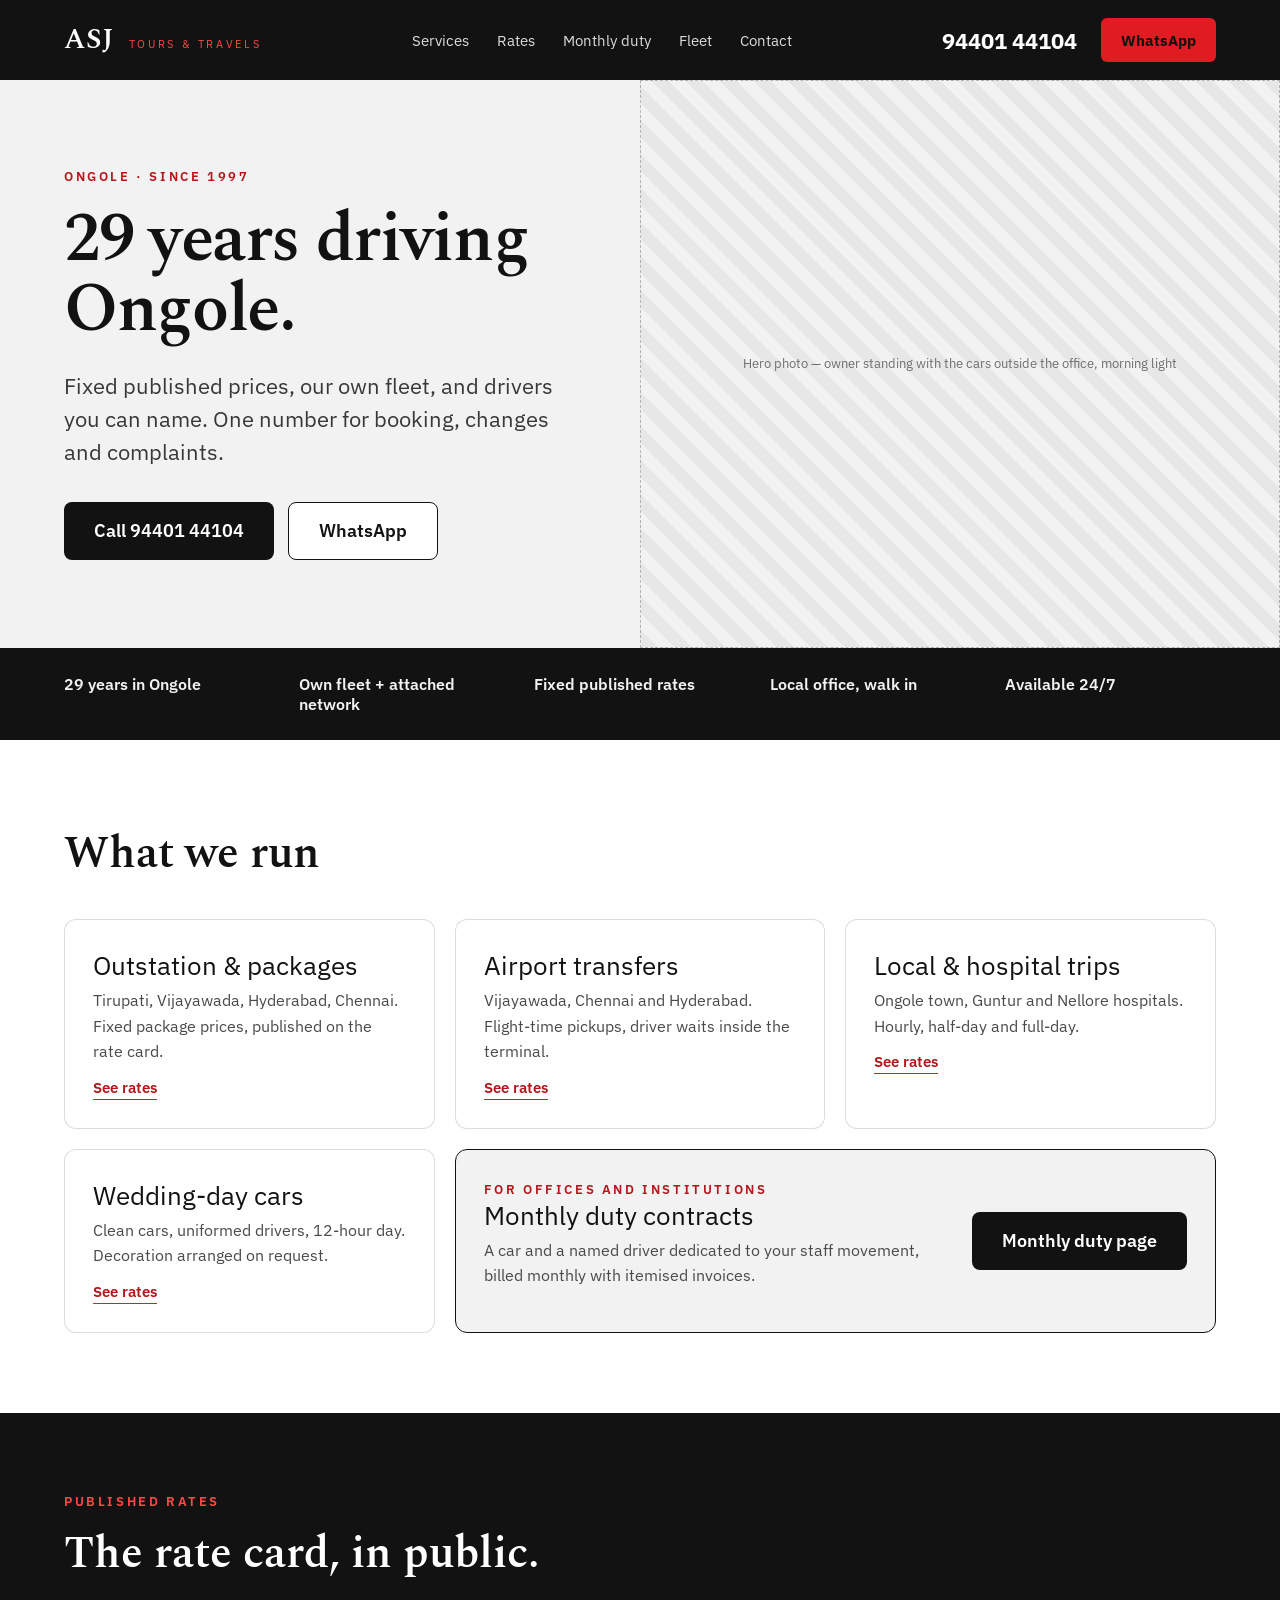
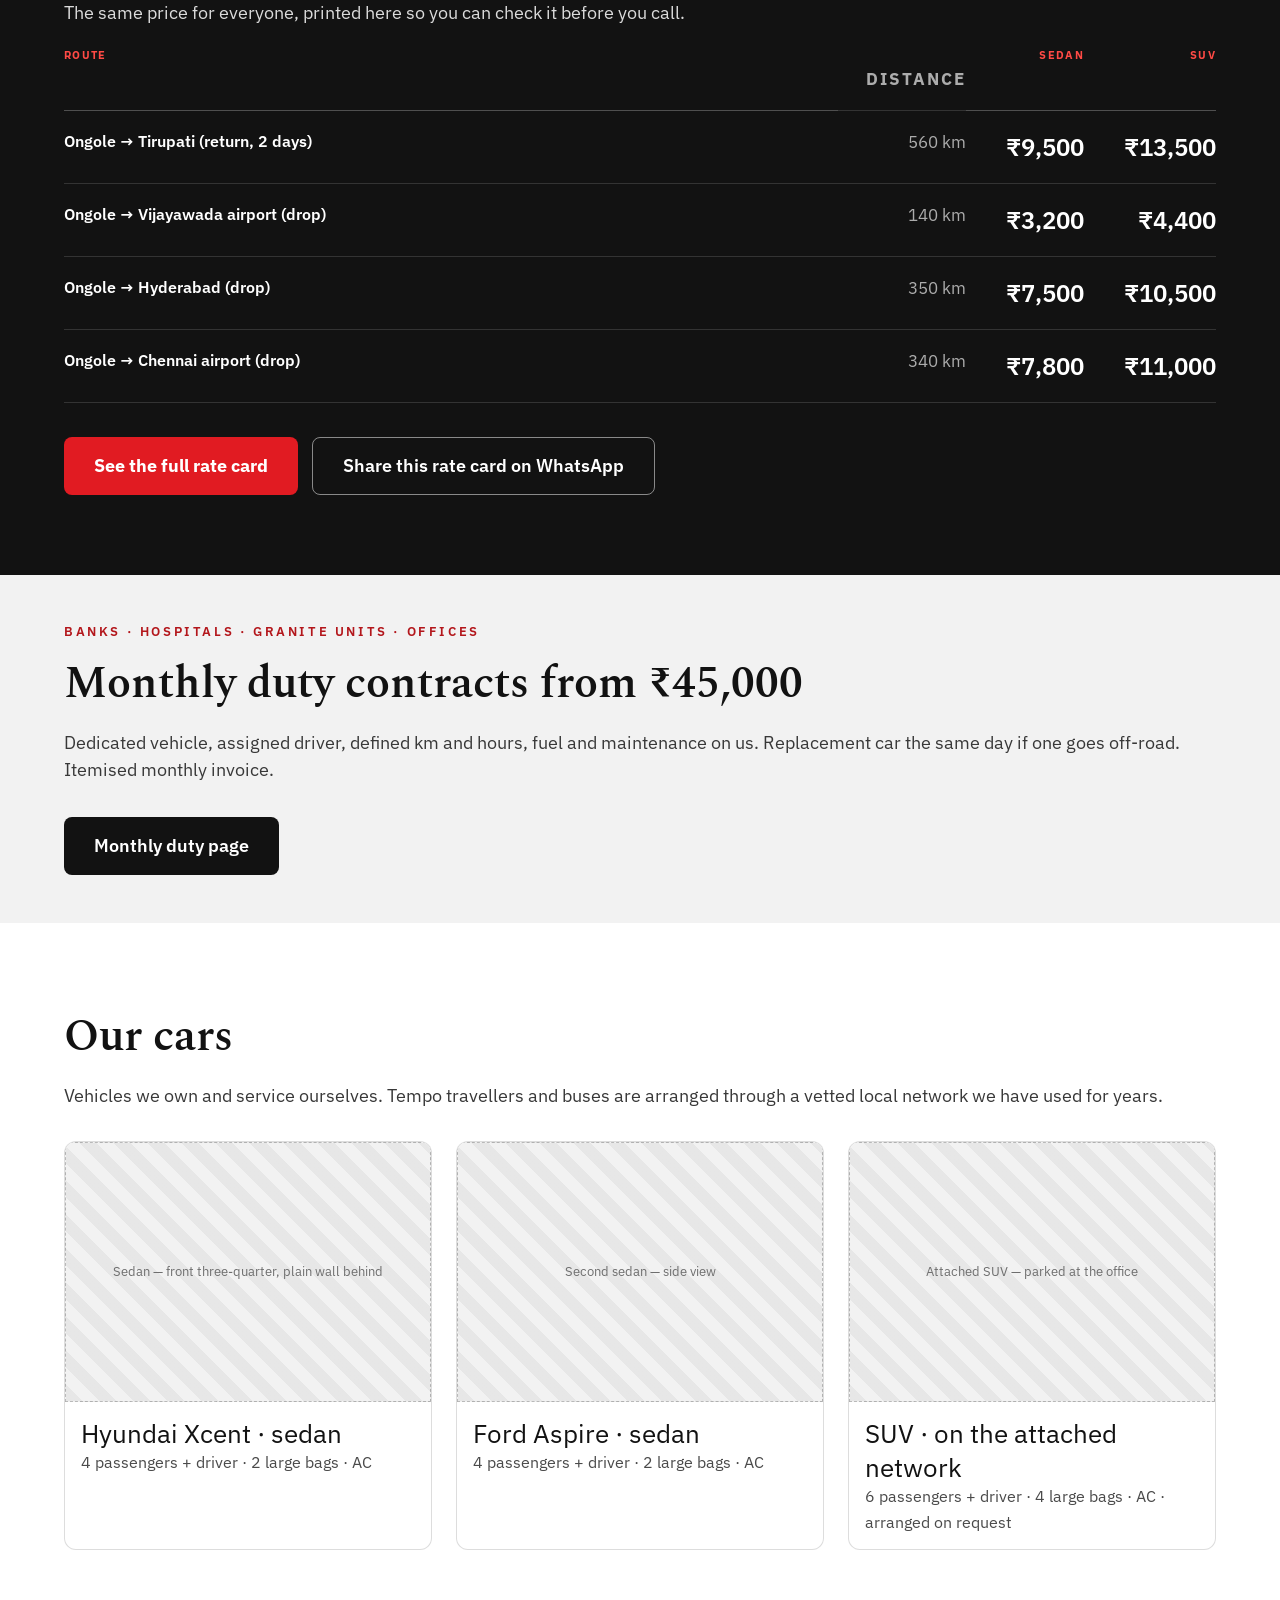
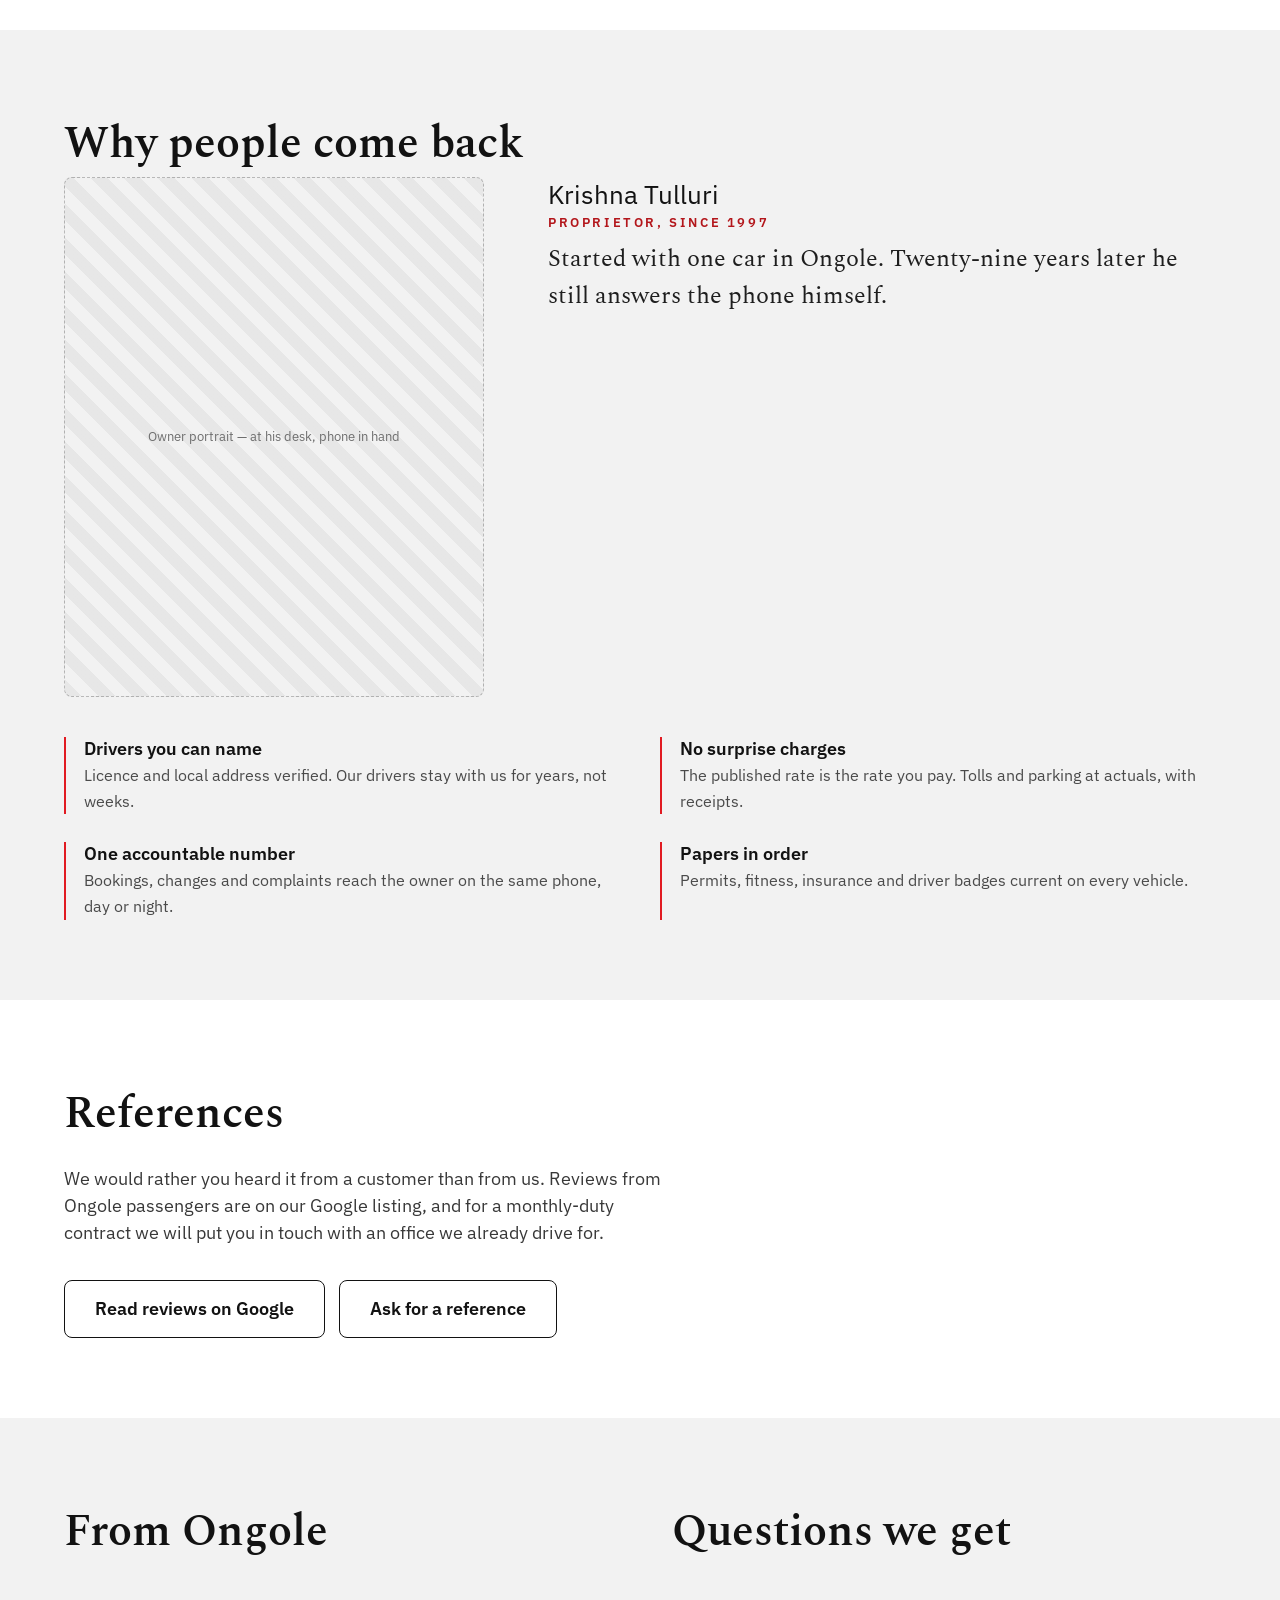
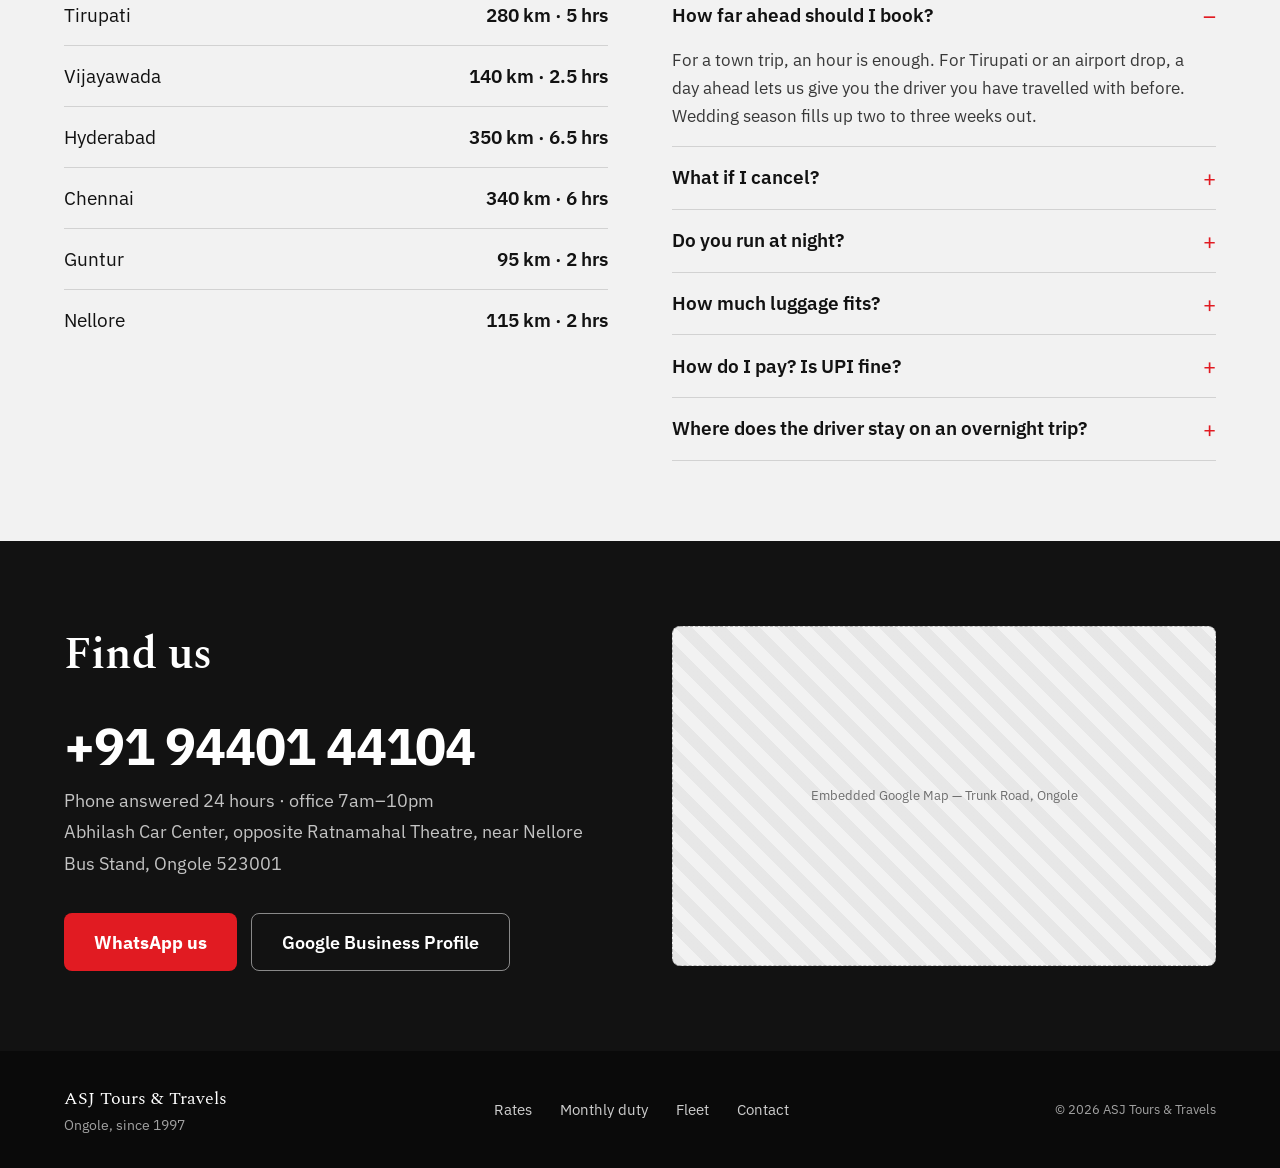
<file: index.html>
<!DOCTYPE html>
<html lang="en-IN">
<head>
<meta charset="utf-8">
<meta name="viewport" content="width=device-width, initial-scale=1">
<title>ASJ Tours &amp; Travels — Car Rental in Ongole | Tirupati, Vijayawada, Hyderabad</title>
<meta name="description" content="Car travels in Ongole since 1997. Published fixed rates to Tirupati, Vijayawada airport, Hyderabad and Chennai. Local, hospital and wedding duty. Monthly contracts for offices. Call 94401 44104.">
<meta name="color-scheme" content="light">
<!-- TODO(owner): add og:image once a real photo exists (1200x630, under 300 KB). -->
<link rel="canonical" href="https://jak2.github.io/asj-travels-09-sept/">
<link rel="icon" href="favicon.svg" type="image/svg+xml">
<meta name="theme-color" content="#121212">
<meta property="og:url" content="https://jak2.github.io/asj-travels-09-sept/">
<meta property="og:site_name" content="ASJ Tours &amp; Travels">
<meta property="og:locale" content="en_IN">
<meta name="twitter:card" content="summary_large_image">
<meta property="og:type" content="website">
<meta property="og:title" content="ASJ Tours &amp; Travels — cars and drivers in Ongole since 1997">
<meta property="og:description" content="29 years in Ongole. Published rates, own fleet, drivers you can name. Monthly duty contracts for offices. Call 94401 44104.">
<link rel="preconnect" href="https://fonts.googleapis.com">
<link rel="preconnect" href="https://fonts.gstatic.com" crossorigin>
<!-- Telugu family dropped with the language toggle; add it back with the Telugu copy. -->
<link href="https://fonts.googleapis.com/css2?family=Spectral:wght@400;600;700&family=IBM+Plex+Sans:wght@400;600;700&display=swap" rel="stylesheet">
<link rel="stylesheet" href="assets/css/site.css">
<script src="assets/js/site.js" defer></script>
<script type="application/ld+json">
{
  "@context": "https://schema.org",
  "@type": "TaxiService",
  "@id": "https://jak2.github.io/asj-travels-09-sept/#business",
  "name": "ASJ Tours & Travels",
  "alternateName": "ASJ Tours and Travels Ongole",
  "description": "Car travels in Ongole since 1997. Published fixed rates for Tirupati, Vijayawada, Hyderabad and Chennai, local and hospital duty, and monthly duty contracts for offices.",
  "url": "https://jak2.github.io/asj-travels-09-sept/",
  "telephone": "+919440144104",
  "email": "krishnatullurijy@gmail.com",
  "founder": { "@type": "Person", "name": "Krishna Tulluri" },
  "foundingDate": "1997",
  "priceRange": "INR 1300 - INR 68000",
  "currenciesAccepted": "INR",
  "paymentAccepted": "Cash, UPI, Bank transfer",
  "address": {
    "@type": "PostalAddress",
    "streetAddress": "Abhilash Car Center, opposite Ratnamahal Theatre, near Nellore Bus Stand",
    "addressLocality": "Ongole",
    "addressRegion": "Andhra Pradesh",
    "postalCode": "523001",
    "addressCountry": "IN"
  },
  "openingHoursSpecification": [{
    "@type": "OpeningHoursSpecification",
    "dayOfWeek": ["Monday","Tuesday","Wednesday","Thursday","Friday","Saturday","Sunday"],
    "opens": "07:00", "closes": "22:00"
  }],
  "areaServed": [
    { "@type": "City", "name": "Ongole" },
    { "@type": "AdministrativeArea", "name": "Prakasam district" },
    { "@type": "City", "name": "Tirupati" },
    { "@type": "City", "name": "Vijayawada" },
    { "@type": "City", "name": "Hyderabad" },
    { "@type": "City", "name": "Chennai" },
    { "@type": "City", "name": "Guntur" },
    { "@type": "City", "name": "Nellore" }
  ],
  "sameAs": ["https://asjtourstravels.business.site"]
}
</script>
<script type="application/ld+json">
{
  "@context": "https://schema.org",
  "@type": "FAQPage",
  "mainEntity": [
    {
      "@type": "Question",
      "name": "How far ahead should I book?",
      "acceptedAnswer": {
        "@type": "Answer",
        "text": "For a town trip, an hour is enough. For Tirupati or an airport drop, a day ahead lets us give you the driver you have travelled with before. Wedding season fills up two to three weeks out."
      }
    },
    {
      "@type": "Question",
      "name": "What if I cancel?",
      "acceptedAnswer": {
        "@type": "Answer",
        "text": "Cancel more than six hours before pickup and there is no charge. Inside six hours we ask for ₹500 towards the driver's day. If the car has already started, the running km is charged."
      }
    },
    {
      "@type": "Question",
      "name": "Do you run at night?",
      "acceptedAnswer": {
        "@type": "Answer",
        "text": "Yes, the phone is answered 24 hours. Night trips go with a second driver on request for anything beyond 300 km, and there is a ₹200 night-halt charge."
      }
    },
    {
      "@type": "Question",
      "name": "How much luggage fits?",
      "acceptedAnswer": {
        "@type": "Answer",
        "text": "A sedan takes two large suitcases and two small bags. The attached SUV takes four large. Tell us the count when booking and we will send the right car instead of squeezing."
      }
    },
    {
      "@type": "Question",
      "name": "How do I pay? Is UPI fine?",
      "acceptedAnswer": {
        "@type": "Answer",
        "text": "UPI, cash or bank transfer, on completion. Monthly duty clients are invoiced by the 3rd with duty slips attached, on 15 or 30 day credit."
      }
    },
    {
      "@type": "Question",
      "name": "Where does the driver stay on an overnight trip?",
      "acceptedAnswer": {
        "@type": "Answer",
        "text": "We arrange his stay and food ourselves — it is inside the bata. You are never asked to book a room for the driver."
      }
    }
  ]
}
</script>
</head>
<body>

<header class="site-header">
  <a class="brand" href="index.html">
    <span class="brand-name">ASJ</span>
    <span class="brand-sub">Tours &amp; Travels</span>
  </a>
  <nav class="site-nav">
    <a href="#services">Services</a>
    <a href="rates.html">Rates</a>
    <a href="corporate.html">Monthly duty</a>
    <a href="#fleet">Fleet</a>
    <a href="#contact">Contact</a>
  </nav>
  <div class="header-right">
    <!-- TODO: Telugu toggle removed until real Telugu copy exists for every section
         and a native speaker has reviewed it (D6). Half-translated is worse than English. -->
    <a class="header-phone nums" href="tel:+919440144104">94401 44104</a>
    <a class="header-wa" href="https://wa.me/919440144104?text=Hello%20ASJ">WhatsApp</a>
  </div>
</header>

<main>

  <section class="hero">
    <div class="img-slot img-hero">Hero photo — owner standing with the cars outside the office, morning light</div>
    <div class="hero-copy">
      <div class="kicker">Ongole · since 1997</div>
      <h1 class="hero-head">29 years driving Ongole.</h1>
      <p class="lede">Fixed published prices, our own fleet, and drivers you can name. One number for booking, changes and complaints.</p>
      <div class="btn-row">
        <a class="btn btn-ink" href="tel:+919440144104">Call 94401 44104</a>
        <a class="btn btn-outline" href="https://wa.me/919440144104?text=Hello%20ASJ%20Tours%20%26%20Travels%2C%20I%20need%20a%20car">WhatsApp</a>
      </div>
    </div>
  </section>

  <section class="trust">
    <span>29 years in Ongole</span><span class="dot">·</span>
    <span>Own fleet + attached network</span><span class="dot">·</span>
    <span>Fixed published rates</span><span class="dot">·</span>
    <span>Local office, walk in</span><span class="dot">·</span>
    <span>Available 24/7</span>
  </section>

  <section class="wrap" id="services">
    <h2 class="h-section">What we run</h2>
    <div class="card-list">
      <div class="card">
        <div class="h-card">Outstation &amp; packages</div>
        <p class="body-text">Tirupati, Vijayawada, Hyderabad, Chennai. Fixed package prices, published on the rate card.</p>
        <a class="link-more" href="rates.html">See rates</a>
      </div>
      <div class="card">
        <div class="h-card">Airport transfers</div>
        <p class="body-text">Vijayawada, Chennai and Hyderabad. Flight-time pickups, driver waits inside the terminal.</p>
        <a class="link-more" href="rates.html">See rates</a>
      </div>
      <div class="card">
        <div class="h-card">Local &amp; hospital trips</div>
        <p class="body-text">Ongole town, Guntur and Nellore hospitals. Hourly, half-day and full-day.</p>
        <a class="link-more" href="rates.html">See rates</a>
      </div>
      <div class="card">
        <div class="h-card">Wedding-day cars</div>
        <p class="body-text">Clean cars, uniformed drivers, 12-hour day. Decoration arranged on request.</p>
        <a class="link-more" href="rates.html">See rates</a>
      </div>
      <div class="card card-emphasis">
        <div>
          <div class="kicker">For offices and institutions</div>
          <div class="h-card">Monthly duty contracts</div>
          <p class="body-text">A car and a named driver dedicated to your staff movement, billed monthly with itemised invoices.</p>
        </div>
        <a class="btn btn-ink" href="corporate.html">Monthly duty page</a>
      </div>
    </div>
  </section>

  <section class="wrap on-ink" id="rates">
    <div class="kicker">Published rates</div>
    <h2 class="h-section" style="margin-top:10px">The rate card, in public.</h2>
    <p class="lede" style="color:rgba(255,255,255,.85)">The same price for everyone, printed here so you can check it before you call.</p>
    <!-- First four routes only. The full card lives on rates.html — keep the two in step. -->
    <div class="rate-grid" style="margin-top:22px">
      <div class="rate-head">Route</div>
      <div class="rate-head num col-km">Distance</div>
      <div class="rate-head num">Sedan</div>
      <div class="rate-head num">SUV</div>

      <div class="rate-route"><div class="rate-route-name">Ongole → Tirupati (return, 2 days)</div><div class="rate-route-km">560 km</div></div>
      <div class="col-km">560 km</div>
      <div class="rate-price">₹9,500</div>
      <div class="rate-price">₹13,500</div>

      <div class="rate-route"><div class="rate-route-name">Ongole → Vijayawada airport (drop)</div><div class="rate-route-km">140 km</div></div>
      <div class="col-km">140 km</div>
      <div class="rate-price">₹3,200</div>
      <div class="rate-price">₹4,400</div>

      <div class="rate-route"><div class="rate-route-name">Ongole → Hyderabad (drop)</div><div class="rate-route-km">350 km</div></div>
      <div class="col-km">350 km</div>
      <div class="rate-price">₹7,500</div>
      <div class="rate-price">₹10,500</div>

      <div class="rate-route"><div class="rate-route-name">Ongole → Chennai airport (drop)</div><div class="rate-route-km">340 km</div></div>
      <div class="col-km">340 km</div>
      <div class="rate-price">₹7,800</div>
      <div class="rate-price">₹11,000</div>
    </div>
    <div class="btn-row">
      <a class="btn btn-red" href="rates.html">See the full rate card</a>
      <a class="btn btn-outline" href="#" data-share>Share this rate card on WhatsApp</a>
    </div>
  </section>

  <section class="wrap-tight on-cream">
    <div class="kicker">Banks · hospitals · granite units · offices</div>
    <h2 class="h-section" style="margin-top:10px">Monthly duty contracts from ₹45,000</h2>
    <p class="lede">Dedicated vehicle, assigned driver, defined km and hours, fuel and maintenance on us. Replacement car the same day if one goes off-road. Itemised monthly invoice.</p>
    <div class="btn-row"><a class="btn btn-ink" href="corporate.html">Monthly duty page</a></div>
  </section>

  <section class="wrap" id="fleet">
    <h2 class="h-section">Our cars</h2>
    <p class="lede">Vehicles we own and service ourselves. Tempo travellers and buses are arranged through a vetted local network we have used for years.</p>
    <div class="card-list fleet-list">
      <div class="card" style="padding:0; overflow:hidden">
        <div class="img-slot img-fleet">Sedan — front three-quarter, plain wall behind</div>
        <div style="padding:14px 16px">
          <div class="h-card">Hyundai Xcent · sedan</div>
          <div class="body-text">4 passengers + driver · 2 large bags · AC</div>
        </div>
      </div>
      <div class="card" style="padding:0; overflow:hidden">
        <div class="img-slot img-fleet">Second sedan — side view</div>
        <div style="padding:14px 16px">
          <div class="h-card">Ford Aspire · sedan</div>
          <div class="body-text">4 passengers + driver · 2 large bags · AC</div>
        </div>
      </div>
      <div class="card" style="padding:0; overflow:hidden">
        <div class="img-slot img-fleet">Attached SUV — parked at the office</div>
        <div style="padding:14px 16px">
          <div class="h-card">SUV · on the attached network</div>
          <div class="body-text">6 passengers + driver · 4 large bags · AC · arranged on request</div>
        </div>
      </div>
    </div>
  </section>

  <section class="wrap on-cream" id="why">
    <h2 class="h-section">Why people come back</h2>
    <div class="owner">
      <div class="img-slot rounded">Owner portrait — at his desk, phone in hand</div>
      <div>
        <div class="h-card">Krishna Tulluri</div>
        <div class="kicker" style="margin-top:3px">Proprietor, since 1997</div>
        <p class="owner-body body-text" style="margin-top:10px">Started with one car in Ongole. Twenty-nine years later he still answers the phone himself.</p>
      </div>
    </div>
    <div class="reasons">
      <div class="reason">
        <div class="reason-title">Drivers you can name</div>
        <div class="reason-text">Licence and local address verified. Our drivers stay with us for years, not weeks.</div>
      </div>
      <div class="reason">
        <div class="reason-title">No surprise charges</div>
        <div class="reason-text">The published rate is the rate you pay. Tolls and parking at actuals, with receipts.</div>
      </div>
      <div class="reason">
        <div class="reason-title">One accountable number</div>
        <div class="reason-text">Bookings, changes and complaints reach the owner on the same phone, day or night.</div>
      </div>
      <div class="reason">
        <div class="reason-title">Papers in order</div>
        <div class="reason-text">Permits, fitness, insurance and driver badges current on every vehicle.</div>
      </div>
    </div>
  </section>

  <!-- The four invented testimonials that stood here were deleted 2026-09-10 (C5).
       Nothing goes back in this slot without a named customer who has agreed to be quoted. -->
  <section class="wrap" id="references">
    <h2 class="h-section" style="margin-bottom:18px">References</h2>
    <p class="lede" style="max-width:56ch">We would rather you heard it from a customer than from us. Reviews from Ongole passengers are on our Google listing, and for a monthly-duty contract we will put you in touch with an office we already drive for.</p>
    <div class="btn-row">
      <a class="btn btn-outline" href="https://asjtourstravels.business.site" rel="noopener">Read reviews on Google</a>
      <a class="btn btn-outline" href="https://wa.me/919440144104?text=Please%20share%20a%20client%20reference">Ask for a reference</a>
    </div>
  </section>

  <section class="wrap on-cream two-col">
    <div>
      <h2 class="h-section">From Ongole</h2>
      <div class="nums" style="margin-top:20px">
        <div class="dist-row"><span>Tirupati</span><b>280 km · 5 hrs</b></div>
        <div class="dist-row"><span>Vijayawada</span><b>140 km · 2.5 hrs</b></div>
        <div class="dist-row"><span>Hyderabad</span><b>350 km · 6.5 hrs</b></div>
        <div class="dist-row"><span>Chennai</span><b>340 km · 6 hrs</b></div>
        <div class="dist-row"><span>Guntur</span><b>95 km · 2 hrs</b></div>
        <div class="dist-row"><span>Nellore</span><b>115 km · 2 hrs</b></div>
      </div>
    </div>
    <div>
      <h2 class="h-section">Questions we get</h2>
      <!-- TODO(owner): these are policies, not copy. Only keep what you will honour on the phone. See CONTENT.md C12. -->
      <div id="faqs" style="margin-top:20px">
        <div class="faq-item">
          <button class="faq-q" type="button" aria-expanded="true"><span>How far ahead should I book?</span><span class="faq-sign">–</span></button>
          <p class="faq-a">For a town trip, an hour is enough. For Tirupati or an airport drop, a day ahead lets us give you the driver you have travelled with before. Wedding season fills up two to three weeks out.</p>
        </div>
        <div class="faq-item">
          <button class="faq-q" type="button" aria-expanded="false"><span>What if I cancel?</span><span class="faq-sign">+</span></button>
          <p class="faq-a" hidden>Cancel more than six hours before pickup and there is no charge. Inside six hours we ask for ₹500 towards the driver's day. If the car has already started, the running km is charged.</p>
        </div>
        <div class="faq-item">
          <button class="faq-q" type="button" aria-expanded="false"><span>Do you run at night?</span><span class="faq-sign">+</span></button>
          <p class="faq-a" hidden>Yes, the phone is answered 24 hours. Night trips go with a second driver on request for anything beyond 300 km, and there is a ₹200 night-halt charge.</p>
        </div>
        <div class="faq-item">
          <button class="faq-q" type="button" aria-expanded="false"><span>How much luggage fits?</span><span class="faq-sign">+</span></button>
          <p class="faq-a" hidden>A sedan takes two large suitcases and two small bags. The attached SUV takes four large. Tell us the count when booking and we will send the right car instead of squeezing.</p>
        </div>
        <div class="faq-item">
          <button class="faq-q" type="button" aria-expanded="false"><span>How do I pay? Is UPI fine?</span><span class="faq-sign">+</span></button>
          <p class="faq-a" hidden>UPI, cash or bank transfer, on completion. Monthly duty clients are invoiced by the 3rd with duty slips attached, on 15 or 30 day credit.</p>
        </div>
        <div class="faq-item">
          <button class="faq-q" type="button" aria-expanded="false"><span>Where does the driver stay on an overnight trip?</span><span class="faq-sign">+</span></button>
          <p class="faq-a" hidden>We arrange his stay and food ourselves — it is inside the bata. You are never asked to book a room for the driver.</p>
        </div>
      </div>
    </div>
  </section>

  <section class="wrap on-ink contact" id="contact">
    <div>
      <h2 class="h-section">Find us</h2>
      <a class="big-phone" href="tel:+919440144104">+91 94401 44104</a>
      <div class="contact-lines">
        Phone answered 24 hours · office 7am–10pm<br>
        Abhilash Car Center, opposite Ratnamahal Theatre, near Nellore Bus Stand, Ongole 523001
      </div>
      <div class="btn-row">
        <a class="btn btn-red" href="https://wa.me/919440144104?text=Hello%20ASJ%20Tours%20%26%20Travels">WhatsApp us</a>
        <a class="btn btn-outline" href="https://asjtourstravels.business.site" rel="noopener">Google Business Profile</a>
      </div>
    </div>
    <div class="img-slot img-map rounded">Embedded Google Map — Trunk Road, Ongole</div>
  </section>

</main>

<footer class="site-footer">
  <div>
    <span class="footer-brand">ASJ Tours &amp; Travels</span>
    <div style="font-size:14px; margin-top:4px">Ongole, since 1997</div>
  </div>
  <nav class="footer-links">
    <a href="rates.html">Rates</a>
    <a href="corporate.html">Monthly duty</a>
    <a href="#fleet">Fleet</a>
    <a href="#contact">Contact</a>
  </nav>
  <div style="font-size:13px">© 2026 ASJ Tours &amp; Travels</div>
</footer>

<div class="sticky-bar">
  <a class="sticky-call" href="tel:+919440144104">Call</a>
  <a class="sticky-wa" href="https://wa.me/919440144104?text=Hello%20ASJ">WhatsApp</a>
</div>

</body>
</html>
</file>
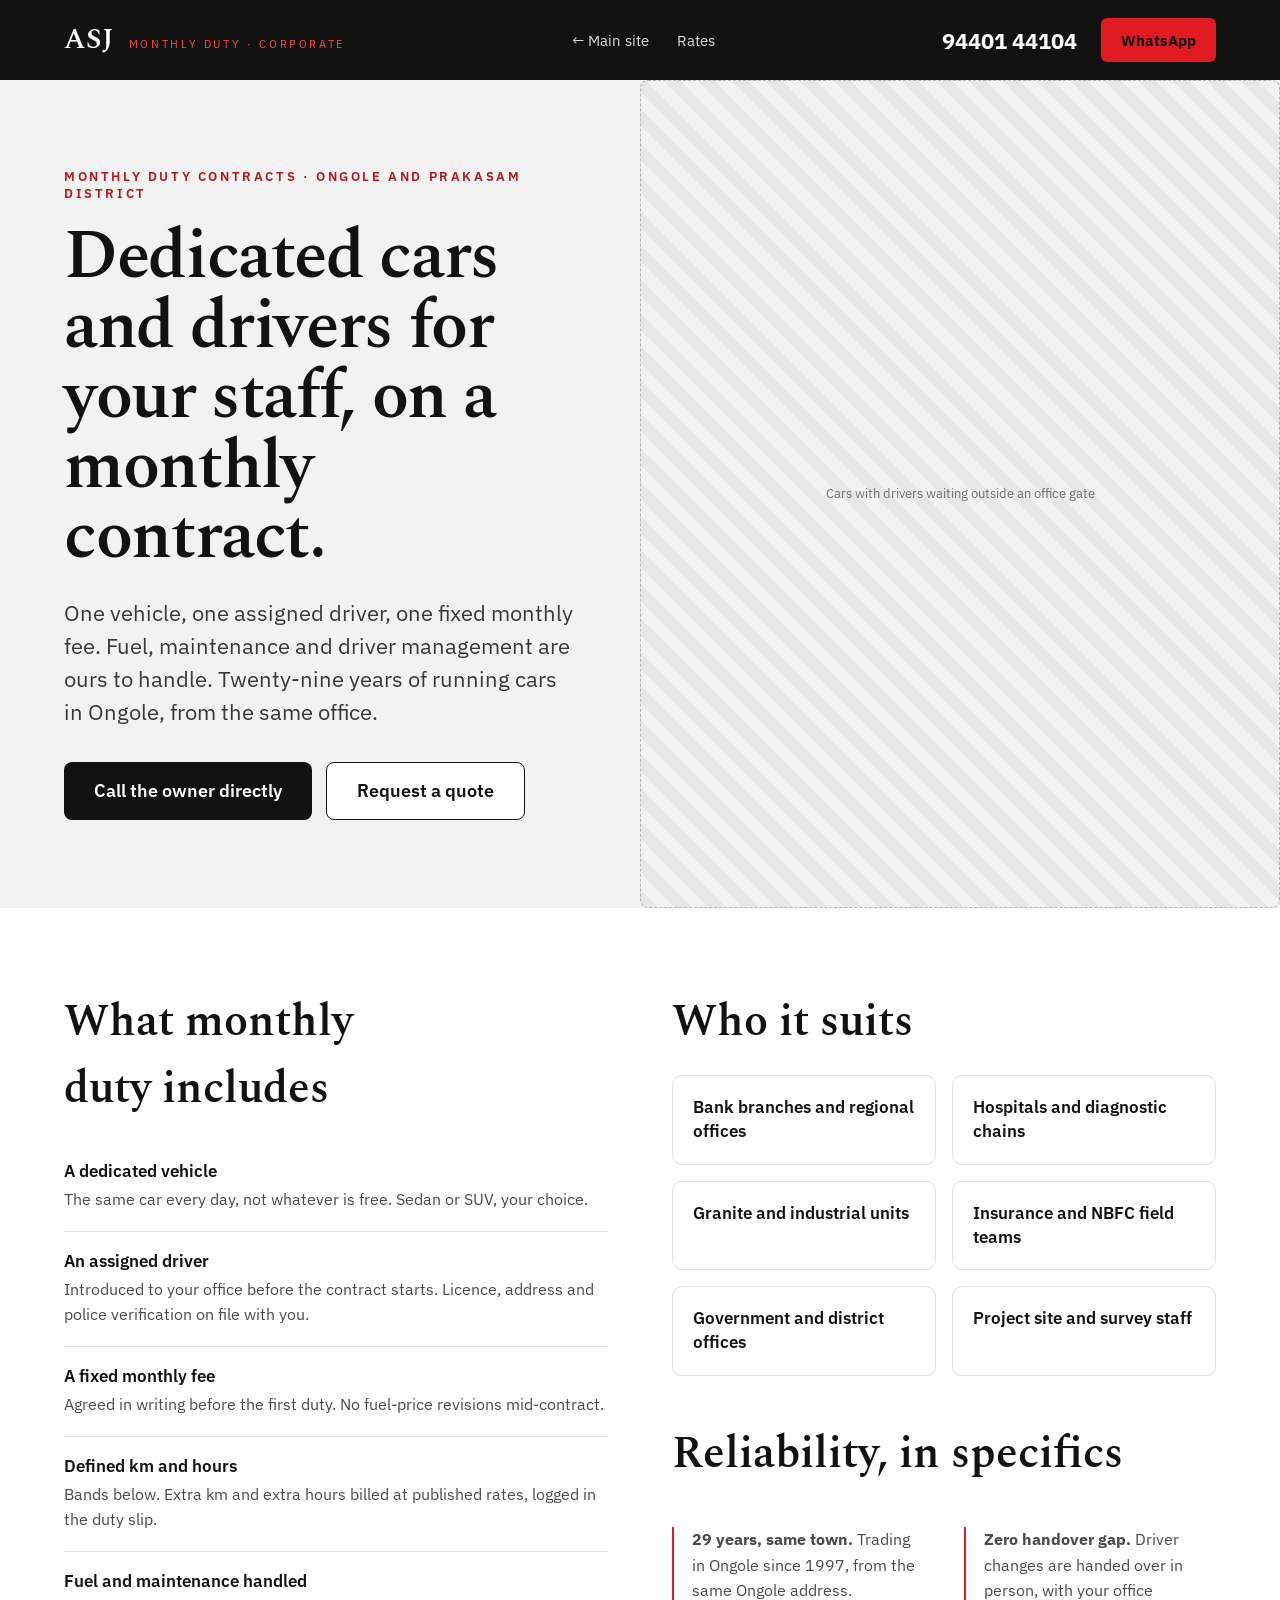
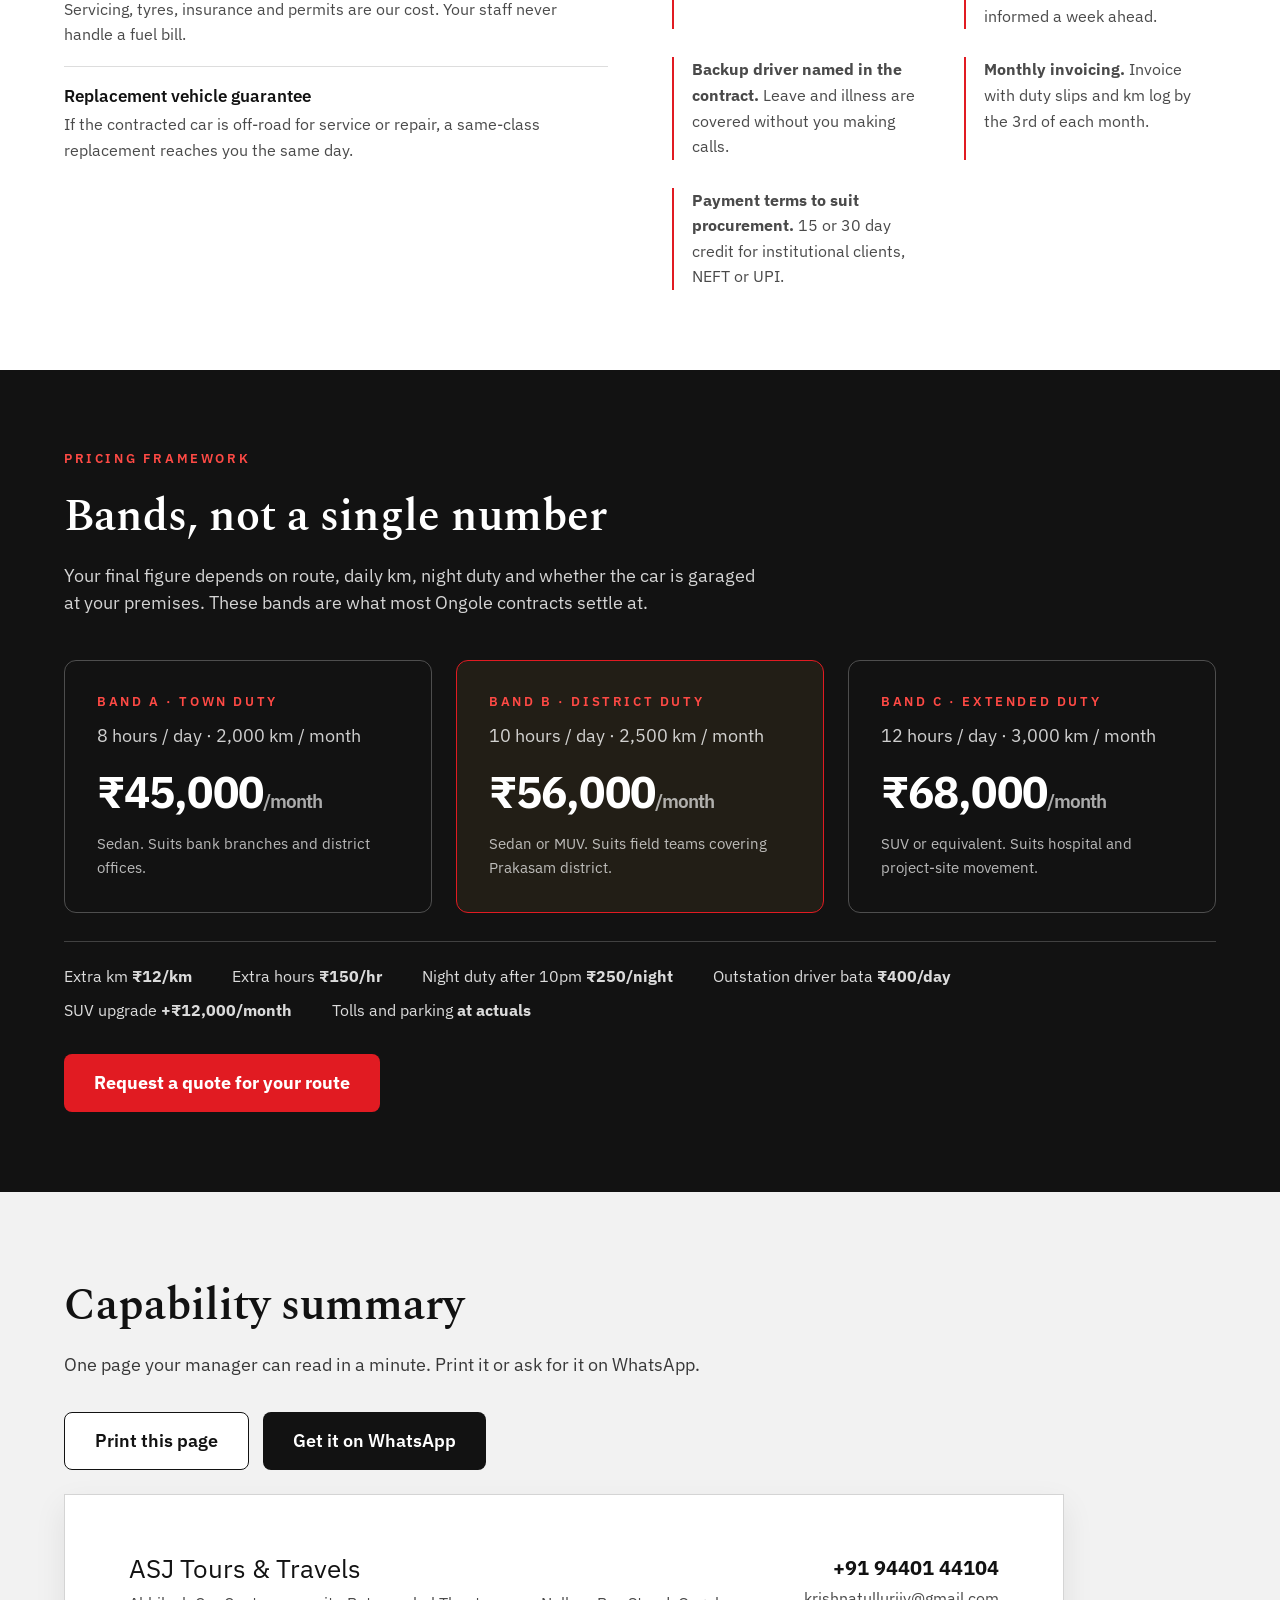
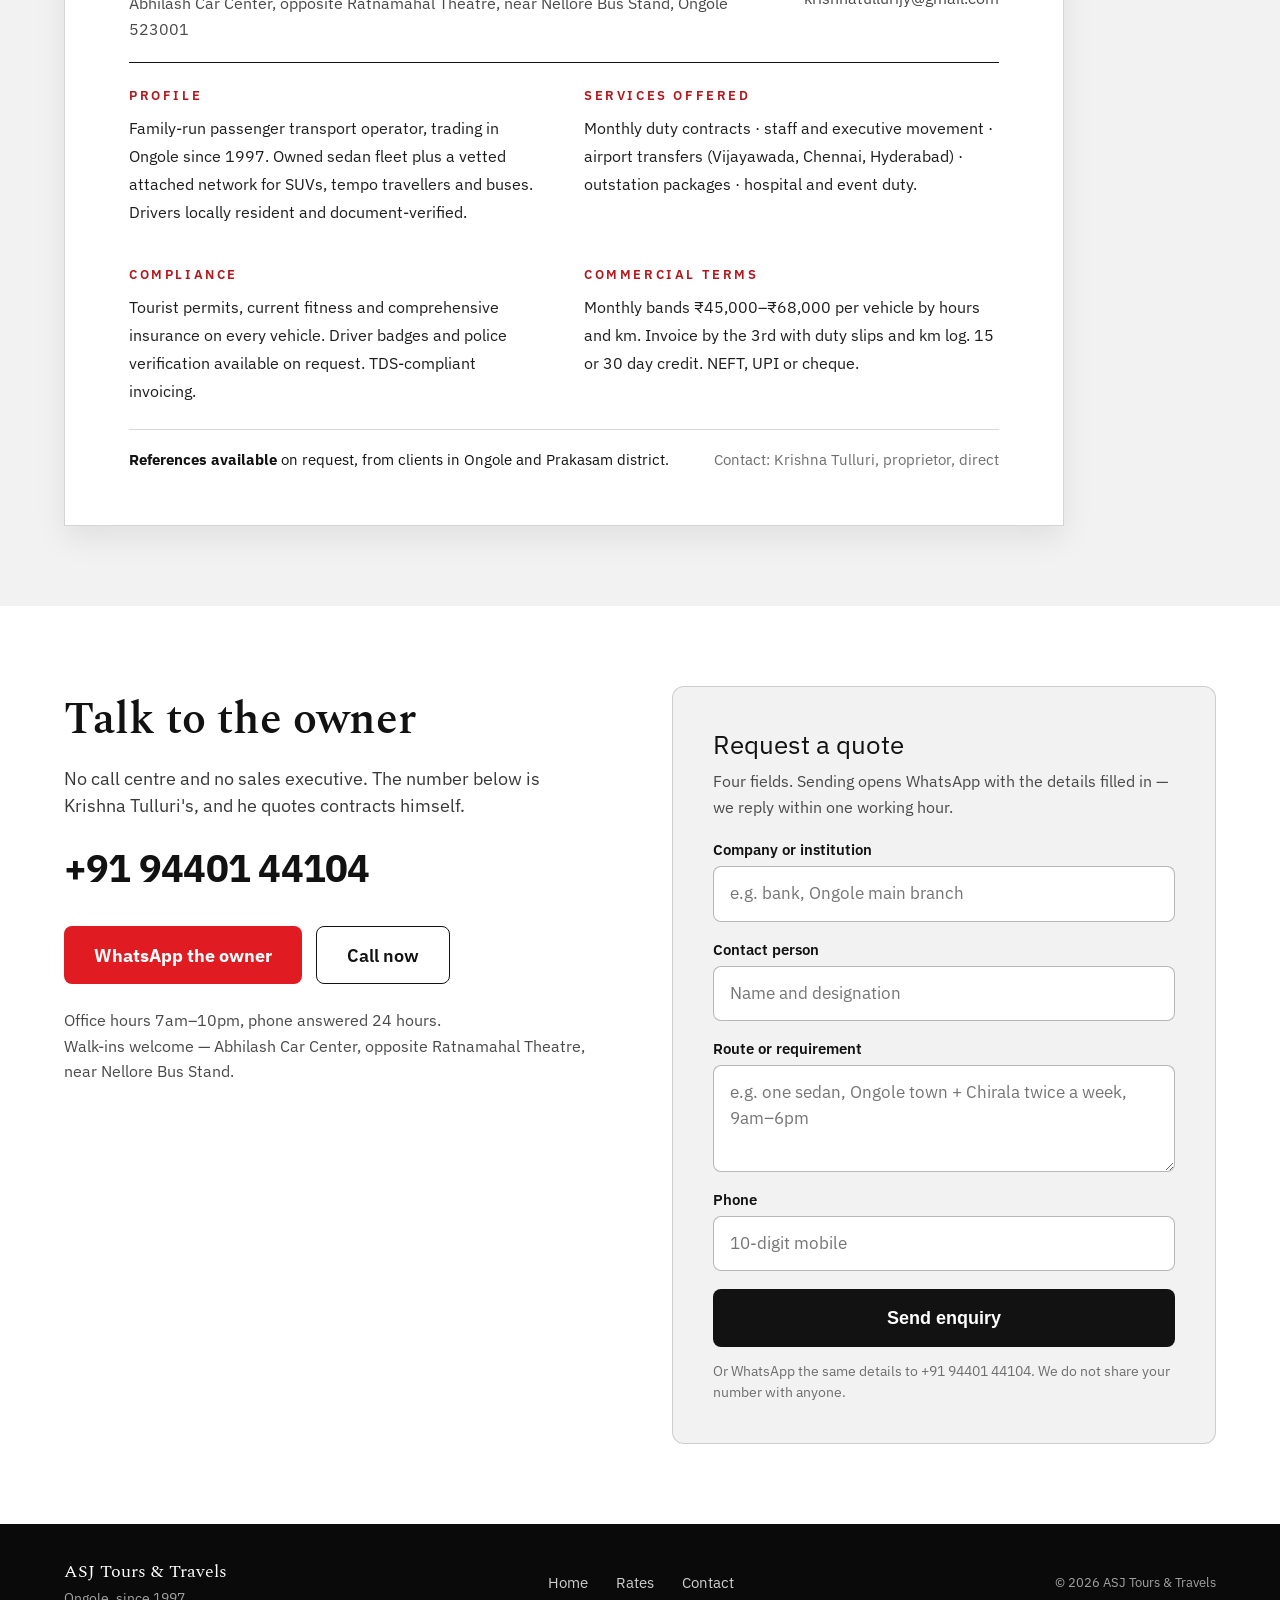
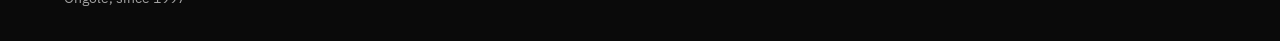
<file: corporate.html>
<!DOCTYPE html>
<html lang="en-IN">
<head>
<meta charset="utf-8">
<meta name="viewport" content="width=device-width, initial-scale=1">
<title>Monthly Car Contracts for Offices in Ongole — ASJ Tours &amp; Travels</title>
<meta name="description" content="Dedicated car and driver on monthly contract for banks, hospitals and industrial units in Ongole and Prakasam district. Fixed monthly fee, fuel and maintenance included.">
<meta name="color-scheme" content="light">
<!-- TODO(owner): add og:image once a real photo exists (1200x630, under 300 KB). -->
<link rel="canonical" href="https://jak2.github.io/asj-travels-09-sept/corporate.html">
<link rel="icon" href="favicon.svg" type="image/svg+xml">
<meta name="theme-color" content="#121212">
<meta property="og:url" content="https://jak2.github.io/asj-travels-09-sept/corporate.html">
<meta property="og:site_name" content="ASJ Tours &amp; Travels">
<meta property="og:locale" content="en_IN">
<meta name="twitter:card" content="summary_large_image">
<meta property="og:type" content="website">
<meta property="og:title" content="Monthly duty contracts — ASJ Tours &amp; Travels, Ongole">
<meta property="og:description" content="Dedicated car, assigned driver, fixed monthly fee. Fuel and maintenance ours. 29 years in Ongole. GST-ready monthly invoicing.">
<link rel="preconnect" href="https://fonts.googleapis.com">
<link rel="preconnect" href="https://fonts.gstatic.com" crossorigin>
<!-- Telugu family dropped with the language toggle; add it back with the Telugu copy. -->
<link href="https://fonts.googleapis.com/css2?family=Spectral:wght@400;600;700&family=IBM+Plex+Sans:wght@400;600;700&display=swap" rel="stylesheet">
<link rel="stylesheet" href="assets/css/site.css">
<script src="assets/js/site.js" defer></script>
<script type="application/ld+json">
{
  "@context": "https://schema.org",
  "@type": "TaxiService",
  "@id": "https://jak2.github.io/asj-travels-09-sept/#business",
  "name": "ASJ Tours & Travels",
  "alternateName": "ASJ Tours and Travels Ongole",
  "description": "Car travels in Ongole since 1997. Published fixed rates for Tirupati, Vijayawada, Hyderabad and Chennai, local and hospital duty, and monthly duty contracts for offices.",
  "url": "https://jak2.github.io/asj-travels-09-sept/",
  "telephone": "+919440144104",
  "email": "krishnatullurijy@gmail.com",
  "founder": { "@type": "Person", "name": "Krishna Tulluri" },
  "foundingDate": "1997",
  "priceRange": "INR 1300 - INR 68000",
  "currenciesAccepted": "INR",
  "paymentAccepted": "Cash, UPI, Bank transfer",
  "address": {
    "@type": "PostalAddress",
    "streetAddress": "Abhilash Car Center, opposite Ratnamahal Theatre, near Nellore Bus Stand",
    "addressLocality": "Ongole",
    "addressRegion": "Andhra Pradesh",
    "postalCode": "523001",
    "addressCountry": "IN"
  },
  "openingHoursSpecification": [{
    "@type": "OpeningHoursSpecification",
    "dayOfWeek": ["Monday","Tuesday","Wednesday","Thursday","Friday","Saturday","Sunday"],
    "opens": "07:00", "closes": "22:00"
  }],
  "areaServed": [
    { "@type": "City", "name": "Ongole" },
    { "@type": "AdministrativeArea", "name": "Prakasam district" },
    { "@type": "City", "name": "Tirupati" },
    { "@type": "City", "name": "Vijayawada" },
    { "@type": "City", "name": "Hyderabad" },
    { "@type": "City", "name": "Chennai" },
    { "@type": "City", "name": "Guntur" },
    { "@type": "City", "name": "Nellore" }
  ],
  "sameAs": ["https://asjtourstravels.business.site"]
}
</script>
<script type="application/ld+json">
{
  "@context": "https://schema.org",
  "@type": "BreadcrumbList",
  "itemListElement": [
    {
      "@type": "ListItem",
      "position": 1,
      "name": "Home",
      "item": "https://jak2.github.io/asj-travels-09-sept/"
    },
    {
      "@type": "ListItem",
      "position": 2,
      "name": "Monthly duty contracts",
      "item": "https://jak2.github.io/asj-travels-09-sept/corporate.html"
    }
  ]
}
</script>
</head>
<body>

<header class="site-header">
  <a class="brand" href="index.html">
    <span class="brand-name">ASJ</span>
    <span class="brand-sub">Monthly duty · corporate</span>
  </a>
  <nav class="site-nav">
    <a href="index.html">← Main site</a>
    <a href="rates.html">Rates</a>
  </nav>
  <div class="header-right">
    <a class="header-phone nums" href="tel:+919440144104">94401 44104</a>
    <a class="header-wa" href="https://wa.me/919440144104?text=Monthly%20duty%20enquiry">WhatsApp</a>
  </div>
</header>

<main>

  <section class="hero">
    <div class="hero-copy">
      <div class="kicker">Monthly duty contracts · Ongole and Prakasam district</div>
      <h1 class="hero-head">Dedicated cars and drivers for your staff, on a monthly contract.</h1>
      <p class="lede">One vehicle, one assigned driver, one fixed monthly fee. Fuel, maintenance and driver management are ours to handle. Twenty-nine years of running cars in Ongole, from the same office.</p>
      <div class="btn-row">
        <a class="btn btn-ink" href="tel:+919440144104">Call the owner directly</a>
        <a class="btn btn-outline" href="#quote">Request a quote</a>
      </div>
    </div>
    <div class="img-slot img-hero rounded">Cars with drivers waiting outside an office gate</div>
  </section>

  <section class="wrap two-col">
    <div>
      <h2 class="h-section">What monthly duty includes</h2>
      <div style="margin-top:20px">
        <div class="spec-row">
          <b>A dedicated vehicle</b>
          <span>The same car every day, not whatever is free. Sedan or SUV, your choice.</span>
        </div>
        <div class="spec-row">
          <b>An assigned driver</b>
          <span>Introduced to your office before the contract starts. Licence, address and police verification on file with you.</span>
        </div>
        <div class="spec-row">
          <b>A fixed monthly fee</b>
          <span>Agreed in writing before the first duty. No fuel-price revisions mid-contract.</span>
        </div>
        <div class="spec-row">
          <b>Defined km and hours</b>
          <span>Bands below. Extra km and extra hours billed at published rates, logged in the duty slip.</span>
        </div>
        <div class="spec-row">
          <b>Fuel and maintenance handled</b>
          <span>Servicing, tyres, insurance and permits are our cost. Your staff never handle a fuel bill.</span>
        </div>
        <div class="spec-row">
          <b>Replacement vehicle guarantee</b>
          <span>If the contracted car is off-road for service or repair, a same-class replacement reaches you the same day.</span>
        </div>
      </div>
    </div>
    <div>
      <h2 class="h-section">Who it suits</h2>
      <div class="tile-grid">
        <div class="tile">Bank branches and regional offices</div>
        <div class="tile">Hospitals and diagnostic chains</div>
        <div class="tile">Granite and industrial units</div>
        <div class="tile">Insurance and NBFC field teams</div>
        <div class="tile">Government and district offices</div>
        <div class="tile">Project site and survey staff</div>
      </div>

      <h2 class="h-section" style="margin-top:44px">Reliability, in specifics</h2>
      <div class="reasons">
        <div class="reason"><span class="reason-text"><strong>29 years, same town.</strong> Trading in Ongole since 1997, from the same Ongole address.</span></div>
        <div class="reason"><span class="reason-text"><strong>Zero handover gap.</strong> Driver changes are handed over in person, with your office informed a week ahead.</span></div>
        <div class="reason"><span class="reason-text"><strong>Backup driver named in the contract.</strong> Leave and illness are covered without you making calls.</span></div>
        <div class="reason"><span class="reason-text"><strong>Monthly invoicing.</strong> Invoice with duty slips and km log by the 3rd of each month.</span></div>
        <div class="reason"><span class="reason-text"><strong>Payment terms to suit procurement.</strong> 15 or 30 day credit for institutional clients, NEFT or UPI.</span></div>
      </div>
    </div>
  </section>

  <!-- TODO(owner): confirm these three bands are prices you will honour. See CONTENT.md. -->
  <section class="wrap on-ink">
    <div class="kicker">Pricing framework</div>
    <h2 class="h-section" style="margin-top:16px">Bands, not a single number</h2>
    <p class="lede" style="color:rgba(255,255,255,.82); max-width:64ch">Your final figure depends on route, daily km, night duty and whether the car is garaged at your premises. These bands are what most Ongole contracts settle at.</p>
    <div class="card-list band-grid">
      <div class="band">
        <div class="kicker">Band A · town duty</div>
        <div class="band-hours">8 hours / day · 2,000 km / month</div>
        <div class="band-price nums">₹45,000<span>/month</span></div>
        <div class="band-note">Sedan. Suits bank branches and district offices.</div>
      </div>
      <div class="band band-featured">
        <div class="kicker">Band B · district duty</div>
        <div class="band-hours">10 hours / day · 2,500 km / month</div>
        <div class="band-price nums">₹56,000<span>/month</span></div>
        <div class="band-note">Sedan or MUV. Suits field teams covering Prakasam district.</div>
      </div>
      <div class="band">
        <div class="kicker">Band C · extended duty</div>
        <div class="band-hours">12 hours / day · 3,000 km / month</div>
        <div class="band-price nums">₹68,000<span>/month</span></div>
        <div class="band-note">SUV or equivalent. Suits hospital and project-site movement.</div>
      </div>
    </div>
    <div class="extras">
      <div>Extra km <strong>₹12/km</strong></div>
      <div>Extra hours <strong>₹150/hr</strong></div>
      <div>Night duty after 10pm <strong>₹250/night</strong></div>
      <div>Outstation driver bata <strong>₹400/day</strong></div>
      <div>SUV upgrade <strong>+₹12,000/month</strong></div>
      <div>Tolls and parking <strong>at actuals</strong></div>
    </div>
    <div class="btn-row"><a class="btn btn-red" href="#quote">Request a quote for your route</a></div>
  </section>

  <section class="wrap on-cream">
    <h2 class="h-section">Capability summary</h2>
    <p class="lede">One page your manager can read in a minute. Print it or ask for it on WhatsApp.</p>
    <div class="btn-row no-print">
      <a class="btn btn-outline" href="#" onclick="window.print(); return false;">Print this page</a>
      <a class="btn btn-ink" href="https://wa.me/919440144104?text=Please%20send%20the%20ASJ%20capability%20summary">Get it on WhatsApp</a>
    </div>

    <!-- Address, phone and email are the owner's real ones. GSTIN is deliberately absent
         rather than fake — add the line only when there is a real number to put in it. -->
    <div class="summary-sheet">
      <div class="summary-head">
        <div>
          <div class="h-card" style="font-size:26px">ASJ Tours &amp; Travels</div>
          <div class="body-text" style="margin-top:6px">Abhilash Car Center, opposite Ratnamahal Theatre, near Nellore Bus Stand, Ongole 523001</div>
        </div>
        <div class="right body-text" style="line-height:1.7">
          <div class="nums" style="font-size:20px; font-weight:700; color:var(--ink)">+91 94401 44104</div>
          <div>krishnatullurijy@gmail.com</div>
          <!-- TODO(owner): add GSTIN here once confirmed. Never ship a placeholder one. -->
        </div>
      </div>
      <div class="summary-grid">
        <div>
          <div class="kicker">Profile</div>
          <p>Family-run passenger transport operator, trading in Ongole since 1997. Owned sedan fleet plus a vetted attached network for SUVs, tempo travellers and buses. Drivers locally resident and document-verified.</p>
        </div>
        <div>
          <div class="kicker">Services offered</div>
          <p>Monthly duty contracts · staff and executive movement · airport transfers (Vijayawada, Chennai, Hyderabad) · outstation packages · hospital and event duty.</p>
        </div>
        <div>
          <div class="kicker">Compliance</div>
          <p>Tourist permits, current fitness and comprehensive insurance on every vehicle. Driver badges and police verification available on request. TDS-compliant invoicing.</p>
        </div>
        <div>
          <div class="kicker">Commercial terms</div>
          <p>Monthly bands ₹45,000–₹68,000 per vehicle by hours and km. Invoice by the 3rd with duty slips and km log. 15 or 30 day credit. NEFT, UPI or cheque.</p>
        </div>
      </div>
      <div class="summary-foot">
        <div><strong>References available</strong> on request, from clients in Ongole and Prakasam district.</div>
        <div style="color:var(--faint)">Contact: Krishna Tulluri, proprietor, direct</div>
      </div>
    </div>
  </section>

  <section class="wrap two-col" id="quote">
    <div>
      <h2 class="h-section">Talk to the owner</h2>
      <p class="lede" style="max-width:48ch">No call centre and no sales executive. The number below is Krishna Tulluri's, and he quotes contracts himself.</p>
      <a class="big-phone" href="tel:+919440144104" style="color:var(--ink); font-size:38px; margin-top:24px">+91 94401 44104</a>
      <div class="btn-row">
        <a class="btn btn-red" href="https://wa.me/919440144104?text=Monthly%20duty%20enquiry%20for%20our%20office">WhatsApp the owner</a>
        <a class="btn btn-outline" href="tel:+919440144104">Call now</a>
      </div>
      <p class="body-text" style="margin-top:24px">Office hours 7am–10pm, phone answered 24 hours.<br>Walk-ins welcome — Abhilash Car Center, opposite Ratnamahal Theatre, near Nellore Bus Stand.</p>
    </div>

    <div class="form-box no-print">
      <div class="h-card" style="font-size:26px">Request a quote</div>
      <p class="body-text" style="margin:8px 0 20px">Four fields. Sending opens WhatsApp with the details filled in — we reply within one working hour.</p>
      <form id="quote-form" novalidate>
        <label class="field">
          <span>Company or institution</span>
          <input name="company" type="text" placeholder="e.g. bank, Ongole main branch" autocomplete="organization">
        </label>
        <label class="field">
          <span>Contact person</span>
          <input name="contact" type="text" placeholder="Name and designation" autocomplete="name">
        </label>
        <label class="field">
          <span>Route or requirement</span>
          <textarea name="route" rows="3" placeholder="e.g. one sedan, Ongole town + Chirala twice a week, 9am–6pm"></textarea>
        </label>
        <label class="field">
          <span>Phone</span>
          <input name="phone" type="tel" inputmode="tel" placeholder="10-digit mobile" autocomplete="tel">
        </label>
        <div class="form-error" id="form-error" role="alert" hidden></div>
        <button class="btn btn-ink" type="submit" style="width:100%">Send enquiry</button>
        <div class="form-note">Or WhatsApp the same details to +91 94401 44104. We do not share your number with anyone.</div>
      </form>
    </div>
  </section>

</main>

<footer class="site-footer">
  <div>
    <span class="footer-brand">ASJ Tours &amp; Travels</span>
    <div style="font-size:14px; margin-top:4px">Ongole, since 1997</div>
  </div>
  <nav class="footer-links">
    <a href="index.html">Home</a>
    <a href="rates.html">Rates</a>
    <a href="index.html#contact">Contact</a>
  </nav>
  <div style="font-size:13px">© 2026 ASJ Tours &amp; Travels</div>
</footer>

<div class="sticky-bar">
  <a class="sticky-call" href="tel:+919440144104">Call</a>
  <a class="sticky-wa" href="https://wa.me/919440144104?text=Monthly%20duty%20enquiry">WhatsApp</a>
</div>

</body>
</html>
</file>
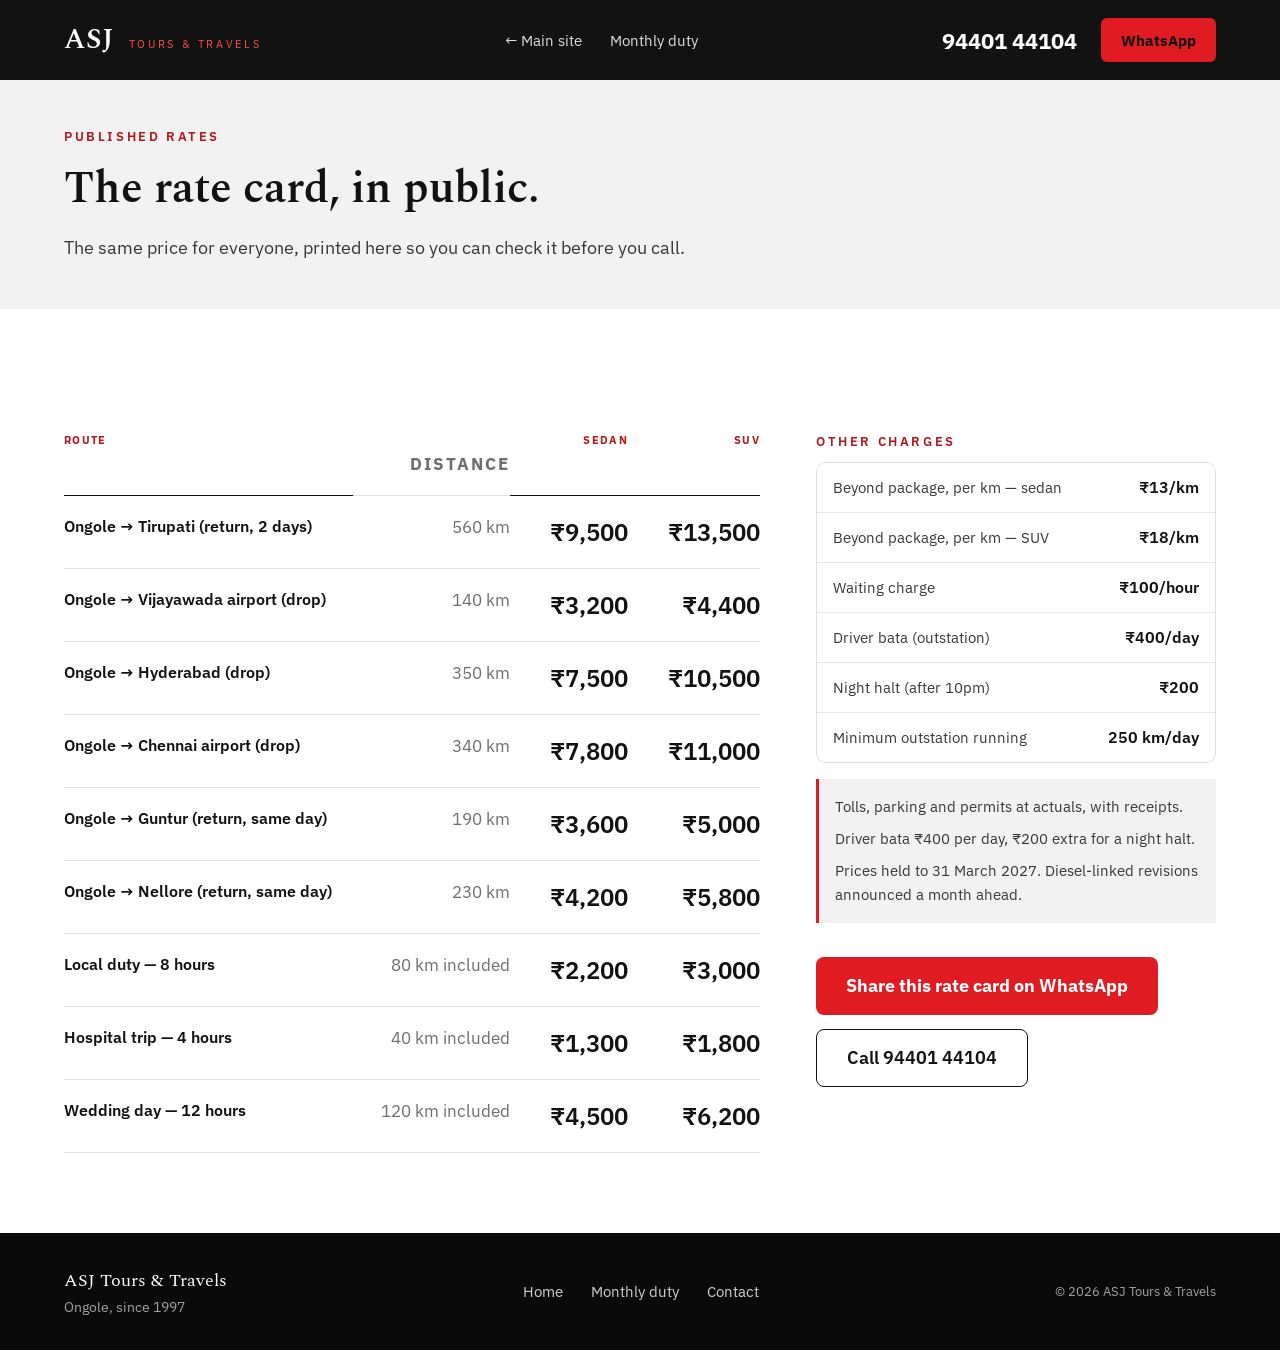
<file: rates.html>
<!DOCTYPE html>
<html lang="en-IN">
<head>
<meta charset="utf-8">
<meta name="viewport" content="width=device-width, initial-scale=1">
<title>Ongole Car Rental Rates — Tirupati, Vijayawada, Hyderabad, Chennai | ASJ</title>
<meta name="description" content="Published car rates from Ongole. Tirupati return ₹9,500, Vijayawada airport drop ₹3,200, Hyderabad ₹7,500, local 8-hour duty ₹2,200. Sedan and SUV. Same price for everyone.">
<meta name="color-scheme" content="light">
<!-- The rate card is meant to be pasted into WhatsApp. These tags are the preview it renders. -->
<!-- TODO(owner): add og:image once a real photo exists (1200x630, under 300 KB). -->
<link rel="canonical" href="https://jak2.github.io/asj-travels-09-sept/rates.html">
<link rel="icon" href="favicon.svg" type="image/svg+xml">
<meta name="theme-color" content="#121212">
<meta property="og:url" content="https://jak2.github.io/asj-travels-09-sept/rates.html">
<meta property="og:site_name" content="ASJ Tours &amp; Travels">
<meta property="og:locale" content="en_IN">
<meta name="twitter:card" content="summary_large_image">
<meta property="og:type" content="website">
<meta property="og:title" content="ASJ Tours &amp; Travels — published rate card, Ongole">
<meta property="og:description" content="Tirupati return ₹9,500 · Vijayawada airport ₹3,200 · Hyderabad ₹7,500 · local 8hr ₹2,200. Same price for everyone. Call 94401 44104.">
<link rel="preconnect" href="https://fonts.googleapis.com">
<link rel="preconnect" href="https://fonts.gstatic.com" crossorigin>
<!-- Telugu family dropped with the language toggle; add it back with the Telugu copy. -->
<link href="https://fonts.googleapis.com/css2?family=Spectral:wght@400;600;700&family=IBM+Plex+Sans:wght@400;600;700&display=swap" rel="stylesheet">
<link rel="stylesheet" href="assets/css/site.css">
<script src="assets/js/site.js" defer></script>
<script type="application/ld+json">
{
  "@context": "https://schema.org",
  "@type": "TaxiService",
  "@id": "https://jak2.github.io/asj-travels-09-sept/#business",
  "name": "ASJ Tours & Travels",
  "alternateName": "ASJ Tours and Travels Ongole",
  "description": "Car travels in Ongole since 1997. Published fixed rates for Tirupati, Vijayawada, Hyderabad and Chennai, local and hospital duty, and monthly duty contracts for offices.",
  "url": "https://jak2.github.io/asj-travels-09-sept/",
  "telephone": "+919440144104",
  "email": "krishnatullurijy@gmail.com",
  "founder": { "@type": "Person", "name": "Krishna Tulluri" },
  "foundingDate": "1997",
  "priceRange": "INR 1300 - INR 68000",
  "currenciesAccepted": "INR",
  "paymentAccepted": "Cash, UPI, Bank transfer",
  "address": {
    "@type": "PostalAddress",
    "streetAddress": "Abhilash Car Center, opposite Ratnamahal Theatre, near Nellore Bus Stand",
    "addressLocality": "Ongole",
    "addressRegion": "Andhra Pradesh",
    "postalCode": "523001",
    "addressCountry": "IN"
  },
  "openingHoursSpecification": [{
    "@type": "OpeningHoursSpecification",
    "dayOfWeek": ["Monday","Tuesday","Wednesday","Thursday","Friday","Saturday","Sunday"],
    "opens": "07:00", "closes": "22:00"
  }],
  "areaServed": [
    { "@type": "City", "name": "Ongole" },
    { "@type": "AdministrativeArea", "name": "Prakasam district" },
    { "@type": "City", "name": "Tirupati" },
    { "@type": "City", "name": "Vijayawada" },
    { "@type": "City", "name": "Hyderabad" },
    { "@type": "City", "name": "Chennai" },
    { "@type": "City", "name": "Guntur" },
    { "@type": "City", "name": "Nellore" }
  ],
  "sameAs": ["https://asjtourstravels.business.site"]
}
</script>
<script type="application/ld+json">
{
  "@context": "https://schema.org",
  "@type": "BreadcrumbList",
  "itemListElement": [
    {
      "@type": "ListItem",
      "position": 1,
      "name": "Home",
      "item": "https://jak2.github.io/asj-travels-09-sept/"
    },
    {
      "@type": "ListItem",
      "position": 2,
      "name": "Rates",
      "item": "https://jak2.github.io/asj-travels-09-sept/rates.html"
    }
  ]
}
</script>
</head>
<body class="rate-light">

<header class="site-header">
  <a class="brand" href="index.html">
    <span class="brand-name">ASJ</span>
    <span class="brand-sub">Tours &amp; Travels</span>
  </a>
  <nav class="site-nav">
    <a href="index.html">← Main site</a>
    <a href="corporate.html">Monthly duty</a>
  </nav>
  <div class="header-right">
    <a class="header-phone nums" href="tel:+919440144104">94401 44104</a>
    <a class="header-wa" href="https://wa.me/919440144104?text=Hello%20ASJ">WhatsApp</a>
  </div>
</header>

<main>
  <section class="wrap-tight on-cream">
    <div class="kicker">Published rates</div>
    <h1 class="h-section" style="margin-top:10px">The rate card, in public.</h1>
    <p class="lede">The same price for everyone, printed here so you can check it before you call.</p>
  </section>

  <!-- TODO(owner): every figure below needs sign-off. See CONTENT.md C6.
       Change a price here and also change SHARE_TEXT in assets/js/site.js. -->
  <section class="wrap rate-layout">
    <div class="rate-grid">
      <div class="rate-head">Route</div>
      <div class="rate-head num col-km">Distance</div>
      <div class="rate-head num">Sedan</div>
      <div class="rate-head num">SUV</div>

      <div class="rate-route"><div class="rate-route-name">Ongole → Tirupati (return, 2 days)</div><div class="rate-route-km">560 km</div></div>
      <div class="col-km">560 km</div>
      <div class="rate-price">₹9,500</div>
      <div class="rate-price">₹13,500</div>

      <div class="rate-route"><div class="rate-route-name">Ongole → Vijayawada airport (drop)</div><div class="rate-route-km">140 km</div></div>
      <div class="col-km">140 km</div>
      <div class="rate-price">₹3,200</div>
      <div class="rate-price">₹4,400</div>

      <div class="rate-route"><div class="rate-route-name">Ongole → Hyderabad (drop)</div><div class="rate-route-km">350 km</div></div>
      <div class="col-km">350 km</div>
      <div class="rate-price">₹7,500</div>
      <div class="rate-price">₹10,500</div>

      <div class="rate-route"><div class="rate-route-name">Ongole → Chennai airport (drop)</div><div class="rate-route-km">340 km</div></div>
      <div class="col-km">340 km</div>
      <div class="rate-price">₹7,800</div>
      <div class="rate-price">₹11,000</div>

      <div class="rate-route"><div class="rate-route-name">Ongole → Guntur (return, same day)</div><div class="rate-route-km">190 km</div></div>
      <div class="col-km">190 km</div>
      <div class="rate-price">₹3,600</div>
      <div class="rate-price">₹5,000</div>

      <div class="rate-route"><div class="rate-route-name">Ongole → Nellore (return, same day)</div><div class="rate-route-km">230 km</div></div>
      <div class="col-km">230 km</div>
      <div class="rate-price">₹4,200</div>
      <div class="rate-price">₹5,800</div>

      <div class="rate-route"><div class="rate-route-name">Local duty — 8 hours</div><div class="rate-route-km">80 km included</div></div>
      <div class="col-km">80 km included</div>
      <div class="rate-price">₹2,200</div>
      <div class="rate-price">₹3,000</div>

      <div class="rate-route"><div class="rate-route-name">Hospital trip — 4 hours</div><div class="rate-route-km">40 km included</div></div>
      <div class="col-km">40 km included</div>
      <div class="rate-price">₹1,300</div>
      <div class="rate-price">₹1,800</div>

      <div class="rate-route"><div class="rate-route-name">Wedding day — 12 hours</div><div class="rate-route-km">120 km included</div></div>
      <div class="col-km">120 km included</div>
      <div class="rate-price">₹4,500</div>
      <div class="rate-price">₹6,200</div>
    </div>
    <div>
      <div class="kicker">Other charges</div>
      <div class="charges">
        <div class="charge-row"><span class="label">Beyond package, per km — sedan</span><span class="value">₹13/km</span></div>
        <div class="charge-row"><span class="label">Beyond package, per km — SUV</span><span class="value">₹18/km</span></div>
        <div class="charge-row"><span class="label">Waiting charge</span><span class="value">₹100/hour</span></div>
        <div class="charge-row"><span class="label">Driver bata (outstation)</span><span class="value">₹400/day</span></div>
        <div class="charge-row"><span class="label">Night halt (after 10pm)</span><span class="value">₹200</span></div>
        <div class="charge-row"><span class="label">Minimum outstation running</span><span class="value">250 km/day</span></div>
      </div>
      <div class="note">
        <div>Tolls, parking and permits at actuals, with receipts.</div>
        <div>Driver bata ₹400 per day, ₹200 extra for a night halt.</div>
        <div>Prices held to 31 March 2027. Diesel-linked revisions announced a month ahead.</div>
      </div>
      <div class="btn-row">
        <a class="btn btn-red" href="#" data-share>Share this rate card on WhatsApp</a>
        <a class="btn btn-outline" href="tel:+919440144104">Call 94401 44104</a>
      </div>
    </div>
  </section>
</main>

<footer class="site-footer">
  <div>
    <span class="footer-brand">ASJ Tours &amp; Travels</span>
    <div style="font-size:14px; margin-top:4px">Ongole, since 1997</div>
  </div>
  <nav class="footer-links">
    <a href="index.html">Home</a>
    <a href="corporate.html">Monthly duty</a>
    <a href="index.html#contact">Contact</a>
  </nav>
  <div style="font-size:13px">© 2026 ASJ Tours &amp; Travels</div>
</footer>

<div class="sticky-bar">
  <a class="sticky-call" href="tel:+919440144104">Call</a>
  <a class="sticky-wa" href="https://wa.me/919440144104?text=Hello%20ASJ">WhatsApp</a>
</div>

</body>
</html>
</file>
<file: assets/css/site.css>
/* ASJ Tours & Travels — layout from the Claude Design artboards 1a–1e,
   palette from the business card (D12): black, red, white.
   Mobile-first. Desktop layout kicks in at 1000px. */

:root {
  color-scheme: light;

  /* Neutral blacks — the card's ground. Not the old warm brown. */
  --ink: #121212;
  --ink-2: #1E1E1E;
  --ink-deep: #0A0A0A;

  /* Three reds, because one red cannot pass contrast on both grounds.
     --red        fills and borders. White text on it: 4.8:1
     --red-deep   red text on white or grey: 6.3:1
     --red-bright red text on the black ground: 5.7:1  (--red there is only 4.0:1)
     Never swap them: --red as small text on black fails WCAG AA. */
  --red: #E11B22;
  --red-deep: #B3161B;
  --red-bright: #FF4A45;

  /* Greys replace the old creams. Kept as --cream* so the 40 call sites still read. */
  --cream: #E3E3E3;
  --cream-2: #F2F2F2;
  --paper: #FFFFFF;
  --body: #383838;
  --muted: #4A4A4A;
  --faint: #6E6E6E;
  --line: rgba(18, 18, 18, .14);
  --line-light: rgba(255, 255, 255, .26);
  --serif: 'Spectral', Georgia, serif;
  --sans: 'IBM Plex Sans', system-ui, sans-serif;
  --telugu: 'Noto Sans Telugu', 'IBM Plex Sans', sans-serif;
  --pad: 20px;
}

* { box-sizing: border-box; }

html { scroll-behavior: smooth; }

body {
  margin: 0;
  background: var(--paper);
  font-family: var(--sans);
  color: var(--ink);
  font-size: 16px;
  -webkit-font-smoothing: antialiased;
}

/* Telugu strings run ~1.3x longer — swap the face, never fix a height. */
/* Dormant: the Telugu toggle was removed (D11) and the Telugu font is no longer loaded.
   These rules stay so the toggle can come back with the copy. */
html[lang="te"] body { font-family: var(--telugu); }
html[lang="te"] h1, html[lang="te"] h2, html[lang="te"] h3 { font-family: var(--telugu); }

a { color: var(--red-deep); text-decoration: none; }
a:hover { color: var(--red); }
a:focus-visible, button:focus-visible, input:focus-visible, textarea:focus-visible {
  outline: 3px solid var(--red);
  outline-offset: 2px;
}

h1, h2, h3 { font-family: var(--serif); font-weight: 600; margin: 0; text-wrap: pretty; }
p { margin: 0; }
img { max-width: 100%; display: block; }

.wrap { padding: 32px var(--pad); }
.wrap-tight { padding: 26px var(--pad); }
.on-cream { background: var(--cream-2); }
.on-ink { background: var(--ink); color: var(--paper); }
.on-ink h2, .on-ink h3 { color: var(--paper); }
.nums { font-variant-numeric: tabular-nums; }

.kicker {
  font-size: 12px;
  letter-spacing: .16em;
  text-transform: uppercase;
  color: var(--red-deep);
  font-weight: 600;
}
.on-ink .kicker { color: var(--red-bright); }

.h-section { font-size: 26px; }
.h-card { font-size: 20px; }
.lede { font-size: 17px; line-height: 1.5; color: var(--body); margin-top: 12px; }
.body-text { font-size: 15px; line-height: 1.55; color: var(--muted); }

/* ---------- buttons ---------- */
.btn {
  display: flex;
  align-items: center;
  justify-content: center;
  min-height: 54px;
  padding: 0 24px;
  border-radius: 8px;
  font-size: 17px;
  font-weight: 600;
  border: 0;
  cursor: pointer;
  text-align: center;
  line-height: 1.3;
}
.btn-ink { background: var(--ink); color: var(--paper); }
.btn-ink:hover { background: var(--ink-2); color: var(--paper); }
.btn-red { background: var(--red); color: var(--paper); font-weight: 700; }
.btn-red:hover { color: var(--paper); filter: brightness(1.08); }
.btn-outline { background: var(--paper); color: var(--ink); border: 1.5px solid var(--ink); }
.btn-outline:hover { color: var(--ink); }
.on-ink .btn-outline { background: transparent; color: var(--paper); border-color: rgba(255, 255, 255, .5); }
.btn-row { display: flex; flex-direction: column; gap: 10px; margin-top: 20px; }
.link-more {
  display: inline-block;
  font-size: 15px;
  font-weight: 600;
  border-bottom: 1px solid var(--red);
  padding-bottom: 2px;
}

/* ---------- header ---------- */
.site-header {
  display: flex;
  align-items: center;
  justify-content: space-between;
  gap: 8px;
  padding: 12px 16px;
  background: var(--ink);
}
.brand { display: flex; flex-direction: column; }
.brand-name {
  font-family: var(--serif);
  font-size: 21px;
  font-weight: 600;
  color: var(--paper);
  letter-spacing: .02em;
  line-height: 1;
}
.brand-sub {
  font-size: 9px;
  letter-spacing: .22em;
  color: var(--red-bright);
  text-transform: uppercase;
}
.header-right { display: flex; align-items: center; gap: 8px; }
.site-nav { display: none; }
.header-phone {
  display: flex;
  align-items: center;
  min-height: 44px;
  padding: 0 12px;
  background: var(--red);
  color: var(--paper);
  font-weight: 700;
  font-size: 14px;
  border-radius: 6px;
}
.header-phone:hover { color: var(--paper); }

.lang {
  display: flex;
  border: 1px solid var(--line-light);
  border-radius: 6px;
  overflow: hidden;
}
.lang button {
  min-height: 40px;
  padding: 0 10px;
  border: 0;
  cursor: pointer;
  font-size: 12px;
  font-weight: 600;
  background: transparent;
  color: var(--cream-2);
}
.lang button[data-lang="te"] { font-family: var(--telugu); }
.lang button[aria-pressed="true"] { background: var(--red); color: var(--ink); }

/* ---------- image slots (replace with real photos, see CONTENT.md) ---------- */
.img-slot {
  display: flex;
  align-items: center;
  justify-content: center;
  padding: 16px;
  text-align: center;
  font-size: 13px;
  line-height: 1.45;
  color: var(--faint);
  background:
    repeating-linear-gradient(45deg, rgba(18, 18, 18, .05) 0 12px, transparent 12px 24px),
    var(--cream-2);
  border: 1px dashed rgba(18, 18, 18, .25);
}
.img-slot.rounded { border-radius: 8px; }
.img-hero { height: 300px; }
.img-fleet { height: 190px; }
.img-map { height: 180px; }

/* ---------- hero ---------- */
.hero-copy { padding: 22px var(--pad) 24px; background: var(--cream-2); }
.hero-head { font-size: 36px; line-height: 1.1; margin-top: 10px; letter-spacing: -.015em; }

/* ---------- trust strip ---------- */
.trust {
  background: var(--ink);
  color: var(--cream-2);
  padding: 16px var(--pad);
  display: flex;
  flex-wrap: wrap;
  gap: 8px 16px;
  font-size: 13px;
  font-weight: 600;
}
.trust .dot { color: var(--red-bright); }

/* ---------- cards ---------- */
.card-list { display: flex; flex-direction: column; gap: 12px; margin-top: 18px; }
.card {
  border: 1px solid var(--line);
  border-radius: 10px;
  padding: 18px;
  background: var(--paper);
}
.card-emphasis { border: 1.5px solid var(--ink); background: var(--cream-2); }
.card p { margin: 6px 0 12px; }

/* ---------- rate table ---------- */
.rate-grid {
  display: grid;
  grid-template-columns: 1fr auto auto;
  font-variant-numeric: tabular-nums;
}
.rate-grid .col-km { display: none; }
.rate-head {
  font-size: 11px;
  letter-spacing: .12em;
  text-transform: uppercase;
  color: var(--red-bright);
  font-weight: 700;
  padding-bottom: 8px;
  border-bottom: 1px solid rgba(255, 255, 255, .26);
}
.rate-head.num { text-align: right; padding-left: 14px; }
.rate-route { padding: 14px 0; border-bottom: 1px solid rgba(255, 255, 255, .14); }
.rate-route-name { font-size: 16px; font-weight: 600; line-height: 1.3; }
.rate-route-km { font-size: 13px; color: rgba(255, 255, 255, .62); margin-top: 3px; }
.rate-price {
  padding: 14px 0 14px 14px;
  text-align: right;
  font-size: 19px;
  font-weight: 600;
  border-bottom: 1px solid rgba(255, 255, 255, .14);
  white-space: nowrap;
}
/* light variant, used on rates.html */
.rate-light .rate-head { color: var(--red-deep); border-bottom: 1.5px solid var(--ink); }
.rate-light .rate-route,
.rate-light .rate-price { border-bottom: 1px solid rgba(18, 18, 18, .12); }
.rate-light .rate-route-km { color: var(--faint); }

.charges {
  margin-top: 12px;
  border: 1px solid var(--line);
  border-radius: 10px;
  overflow: hidden;
}
.charge-row {
  display: flex;
  justify-content: space-between;
  gap: 14px;
  padding: 14px 16px;
  border-bottom: 1px solid rgba(18, 18, 18, .1);
  background: var(--paper);
}
.charge-row:last-child { border-bottom: 0; }
.charge-row .label { font-size: 15px; color: var(--body); line-height: 1.4; }
.charge-row .value { font-size: 16px; font-weight: 600; white-space: nowrap; font-variant-numeric: tabular-nums; }

.note {
  margin-top: 16px;
  padding: 16px;
  background: var(--cream-2);
  border-left: 3px solid var(--red);
}
.note div { font-size: 15px; line-height: 1.6; color: var(--body); }
.note div + div { margin-top: 8px; }
.on-ink .note { background: rgba(255, 255, 255, .06); }
.on-ink .note div { color: rgba(255, 255, 255, .9); }

/* ---------- why / reliability ---------- */
.owner { display: flex; gap: 14px; align-items: flex-start; margin-top: 18px; }
.owner .img-slot { width: 104px; height: 128px; flex: none; }
.reasons { display: flex; flex-direction: column; gap: 14px; margin-top: 22px; }
.reason { padding-left: 14px; border-left: 2px solid var(--red); }
.reason-title { font-size: 16px; font-weight: 600; }
.reason-text { font-size: 15px; color: var(--muted); line-height: 1.5; margin-top: 3px; }

/* ---------- testimonials ---------- */
.quote {
  background: var(--paper);
  border: 1px solid var(--line);
  border-radius: 10px;
  padding: 18px;
}
.quote p { font-family: var(--serif); font-size: 18px; line-height: 1.45; color: var(--ink); }
html[lang="te"] .quote p { font-family: var(--telugu); }
.quote cite { display: block; font-size: 14px; color: var(--muted); margin-top: 12px; font-style: normal; }

/* ---------- coverage ---------- */
.dist-row {
  display: flex;
  justify-content: space-between;
  gap: 16px;
  padding: 13px 0;
  border-bottom: 1px solid var(--line);
  font-size: 16px;
}
.dist-row:last-child { border-bottom: 0; }
.dist-row b { font-weight: 600; }

/* ---------- FAQ ---------- */
.faq-item { border-bottom: 1px solid var(--line); }
.faq-q {
  width: 100%;
  min-height: 56px;
  display: flex;
  align-items: center;
  justify-content: space-between;
  gap: 14px;
  background: none;
  border: 0;
  padding: 14px 0;
  text-align: left;
  cursor: pointer;
  color: var(--ink);
  font-size: 16px;
  font-weight: 600;
  line-height: 1.35;
  font-family: inherit;
}
.faq-sign { font-size: 22px; color: var(--red); font-weight: 400; flex: none; }
.faq-a {
  font-size: 15px;
  line-height: 1.6;
  color: var(--body);
  margin: 0 0 16px;
  padding-right: 20px;
}
.faq-a[hidden] { display: none; }

/* ---------- contact + footer ---------- */
.big-phone {
  display: block;
  font-size: 30px;
  font-weight: 700;
  color: var(--paper);
  font-variant-numeric: tabular-nums;
  letter-spacing: -.01em;
}
.big-phone:hover { color: var(--red); }
.contact-lines { font-size: 15px; color: rgba(255, 255, 255, .75); margin-top: 6px; line-height: 1.6; }

.site-footer {
  padding: 24px var(--pad) 22px;
  background: var(--ink-deep);
  color: rgba(255, 255, 255, .62);
}
.site-footer a { color: rgba(255, 255, 255, .8); }
.footer-brand { font-family: var(--serif); font-size: 18px; color: var(--paper); }
.footer-links { display: flex; flex-wrap: wrap; gap: 6px 16px; margin-top: 14px; font-size: 14px; }

/* ---------- sticky bar ---------- */
.sticky-bar {
  position: sticky;
  bottom: 0;
  z-index: 20;
  display: grid;
  grid-template-columns: 1fr 1fr;
  gap: 1px;
  background: rgba(18, 18, 18, .2);
  border-top: 1px solid rgba(18, 18, 18, .2);
}
.sticky-bar a {
  display: flex;
  align-items: center;
  justify-content: center;
  min-height: 58px;
  font-size: 17px;
  font-weight: 600;
}
.sticky-call { background: var(--ink); color: var(--paper); }
.sticky-call:hover { color: var(--paper); }
.sticky-wa { background: var(--red); color: var(--ink); font-weight: 700; }
.sticky-wa:hover { color: var(--ink); }

/* ---------- forms (corporate) ---------- */
.form-box {
  background: var(--cream-2);
  border: 1px solid rgba(18, 18, 18, .16);
  border-radius: 12px;
  padding: 24px;
}
.field { display: flex; flex-direction: column; gap: 7px; margin-bottom: 18px; }
.field span { font-size: 15px; font-weight: 600; }
.field input, .field textarea {
  min-height: 52px;
  padding: 14px 16px;
  font-size: 17px;
  font-family: inherit;
  line-height: 1.5;
  border: 1.5px solid rgba(18, 18, 18, .3);
  border-radius: 8px;
  background: var(--paper);
  color: var(--ink);
}
.field textarea { resize: vertical; }
.field input:focus, .field textarea:focus { border-color: var(--ink); }
.form-error { font-size: 15px; color: #8A2B14; font-weight: 600; margin-bottom: 14px; }
.form-error[hidden] { display: none; }
.form-note { font-size: 14px; color: var(--faint); line-height: 1.5; margin-top: 14px; }

/* ---------- corporate bands ---------- */
.band {
  border: 1px solid rgba(255, 255, 255, .25);
  border-radius: 12px;
  padding: 26px;
}
.band-featured { border: 1.5px solid var(--red); background: rgba(180, 136, 59, .1); }
.band-hours { font-size: 18px; color: rgba(255, 255, 255, .8); margin-top: 14px; }
.band-price {
  font-size: 40px;
  font-weight: 700;
  margin-top: 16px;
  font-variant-numeric: tabular-nums;
  letter-spacing: -.02em;
}
.band-price span { font-size: 19px; font-weight: 600; color: rgba(255, 255, 255, .65); }
.band-note { font-size: 15px; color: rgba(255, 255, 255, .7); margin-top: 12px; line-height: 1.6; }
.extras {
  display: flex;
  flex-wrap: wrap;
  gap: 14px 40px;
  margin-top: 28px;
  padding-top: 24px;
  border-top: 1px solid rgba(255, 255, 255, .2);
  font-size: 16px;
  color: rgba(255, 255, 255, .85);
}

.tile-grid { display: grid; grid-template-columns: 1fr 1fr; gap: 12px; margin-top: 20px; }
.tile {
  border: 1px solid var(--line);
  border-radius: 10px;
  padding: 16px;
  font-size: 15px;
  font-weight: 600;
  line-height: 1.4;
}

.spec-row { padding: 18px 0; border-bottom: 1px solid var(--line); }
.spec-row:last-child { border-bottom: 0; }
.spec-row b { font-size: 17px; font-weight: 600; display: block; }
.spec-row span { font-size: 16px; line-height: 1.6; color: var(--muted); margin-top: 5px; display: block; }

/* ---------- capability summary (printable) ---------- */
.summary-sheet {
  margin-top: 24px;
  background: #fff;
  border: 1px solid rgba(18, 18, 18, .18);
  padding: 28px 24px;
  max-width: 1000px;
}
.summary-head {
  display: flex;
  flex-direction: column;
  gap: 12px;
  padding-bottom: 20px;
  border-bottom: 1.5px solid var(--ink);
}
.summary-grid { display: grid; gap: 24px; margin-top: 24px; }
.summary-grid p { font-size: 16px; line-height: 1.75; color: var(--ink-2); margin-top: 10px; }
.summary-foot {
  margin-top: 24px;
  padding-top: 20px;
  border-top: 1px solid rgba(18, 18, 18, .16);
  display: flex;
  flex-wrap: wrap;
  justify-content: space-between;
  gap: 16px;
  font-size: 15px;
}

/* ---------- desktop: artboard 1b / 1c ---------- */
@media (min-width: 1000px) {
  :root { --pad: 64px; }

  .wrap { padding: 80px var(--pad); }
  .wrap-tight { padding: 48px var(--pad); }
  .h-section { font-size: 44px; }
  .h-card { font-size: 26px; }
  .lede { font-size: 18px; }
  .body-text { font-size: 16px; line-height: 1.6; }
  .kicker { font-size: 13px; letter-spacing: .2em; }

  .site-header { padding: 18px var(--pad); }
  .brand { flex-direction: row; align-items: baseline; gap: 14px; }
  .brand-name { font-size: 28px; }
  .brand-sub { font-size: 11px; letter-spacing: .24em; }
  .site-nav { display: flex; align-items: center; gap: 28px; }
  .site-nav a { font-size: 15px; color: rgba(255, 255, 255, .85); }
  .site-nav a:hover { color: var(--red); }
  .header-right { gap: 24px; }
  .header-phone {
    background: none;
    color: var(--paper);
    font-size: 22px;
    padding: 0;
    font-variant-numeric: tabular-nums;
  }
  .header-wa {
    display: flex;
    align-items: center;
    min-height: 44px;
    padding: 0 20px;
    background: var(--red);
    color: var(--ink);
    font-weight: 700;
    font-size: 15px;
    border-radius: 6px;
  }
  .header-wa:hover { color: var(--ink); }

  .hero { display: grid; grid-template-columns: 1fr 1fr; background: var(--cream-2); }
  .hero-copy {
    padding: 88px var(--pad);
    display: flex;
    flex-direction: column;
    justify-content: center;
    order: -1;
  }
  .hero-head { font-size: 68px; line-height: 1.03; letter-spacing: -.02em; max-width: 15ch; margin-top: 20px; }
  .hero-copy .lede { font-size: 22px; max-width: 42ch; margin-top: 24px; }
  .hero .img-slot, .hero .img-hero { height: 100%; min-height: 520px; }
  .btn-row { flex-direction: row; flex-wrap: wrap; gap: 14px; margin-top: 34px; }
  .btn { min-height: 58px; padding: 0 30px; font-size: 18px; }

  .trust {
    padding: 26px var(--pad);
    display: grid;
    grid-template-columns: repeat(5, 1fr);
    gap: 24px;
    font-size: 16px;
  }
  .trust .dot { display: none; }

  .card-list { display: grid; grid-template-columns: repeat(3, 1fr); gap: 20px; margin-top: 32px; }
  .card { padding: 28px; border-radius: 12px; }
  .card-emphasis {
    grid-column: span 2;
    display: flex;
    align-items: center;
    justify-content: space-between;
    gap: 32px;
  }
  .card-emphasis .btn { white-space: nowrap; }
  .fleet-list { display: grid; grid-template-columns: repeat(3, 1fr); gap: 24px; }
  .img-fleet { height: 260px; }
  .img-map { height: 340px; }

  .two-col { display: grid; grid-template-columns: 1fr 1fr; gap: 64px; align-items: start; }
  .rate-layout { display: grid; grid-template-columns: 1fr 400px; gap: 56px; margin-top: 44px; align-items: start; }
  .rate-grid { grid-template-columns: 1fr auto auto auto; }
  .rate-grid .col-km {
    display: block;
    padding: 20px 0 20px 28px;
    text-align: right;
    font-size: 17px;
    color: rgba(255, 255, 255, .65);
    border-bottom: 1px solid rgba(255, 255, 255, .14);
    white-space: nowrap;
  }
  .rate-light .rate-grid .col-km { color: var(--faint); border-bottom: 1px solid rgba(18, 18, 18, .12); }
  .rate-route { padding: 20px 0; font-size: 19px; }
  .rate-route .rate-route-km { display: none; }
  .rate-price { padding: 20px 0 20px 40px; font-size: 24px; }

  .owner { gap: 64px; margin-top: 0; }
  .owner .img-slot { width: 420px; height: 520px; }
  .owner-body { font-family: var(--serif); font-size: 24px; line-height: 1.55; color: var(--ink-2); max-width: 58ch; }
  html[lang="te"] .owner-body { font-family: var(--telugu); }
  .reasons { display: grid; grid-template-columns: 1fr 1fr; gap: 28px 40px; margin-top: 40px; }
  .reason { padding-left: 18px; }
  .reason-title { font-size: 18px; }
  .reason-text { font-size: 16px; line-height: 1.6; }

  .quote-list { display: grid; grid-template-columns: repeat(4, 1fr); gap: 20px; }
  .quote { padding: 26px; border-radius: 12px; }
  .quote p { font-size: 19px; }

  .dist-row { padding: 18px 0; font-size: 19px; }

  .faq-q { min-height: 60px; font-size: 19px; padding: 16px 0; }
  .faq-a { font-size: 17px; line-height: 1.65; max-width: 62ch; }

  .contact { display: grid; grid-template-columns: 1fr 1fr; gap: 64px; align-items: center; }
  .big-phone { font-size: 52px; letter-spacing: -.02em; margin-top: 24px; }
  .contact-lines { font-size: 18px; line-height: 1.75; }

  .site-footer {
    padding: 34px var(--pad);
    display: flex;
    align-items: center;
    justify-content: space-between;
    gap: 32px;
    flex-wrap: wrap;
  }
  .footer-links { margin-top: 0; gap: 28px; font-size: 15px; }

  .sticky-bar { display: none; }

  .band-grid { display: grid; grid-template-columns: repeat(3, 1fr); gap: 24px; margin-top: 44px; }
  .band { padding: 32px; }
  .band-price { font-size: 44px; }
  .tile-grid { gap: 16px; }
  .tile { padding: 20px; font-size: 17px; }
  .form-box { padding: 40px; }
  .summary-sheet { padding: 56px 64px; box-shadow: 0 12px 30px rgba(18, 18, 18, .08); }
  .summary-head { flex-direction: row; align-items: flex-start; justify-content: space-between; gap: 40px; }
  .summary-head .right { text-align: right; }
  .summary-grid { grid-template-columns: 1fr 1fr; gap: 40px; }
}

/* ---------- print: the capability summary must survive a printer ---------- */
@media print {
  .site-header, .sticky-bar, .site-footer, .no-print { display: none !important; }
  body { background: #fff; }
  .summary-sheet { border: 0; box-shadow: none; padding: 0; max-width: none; }
  a { color: #000; }
}
</file>
